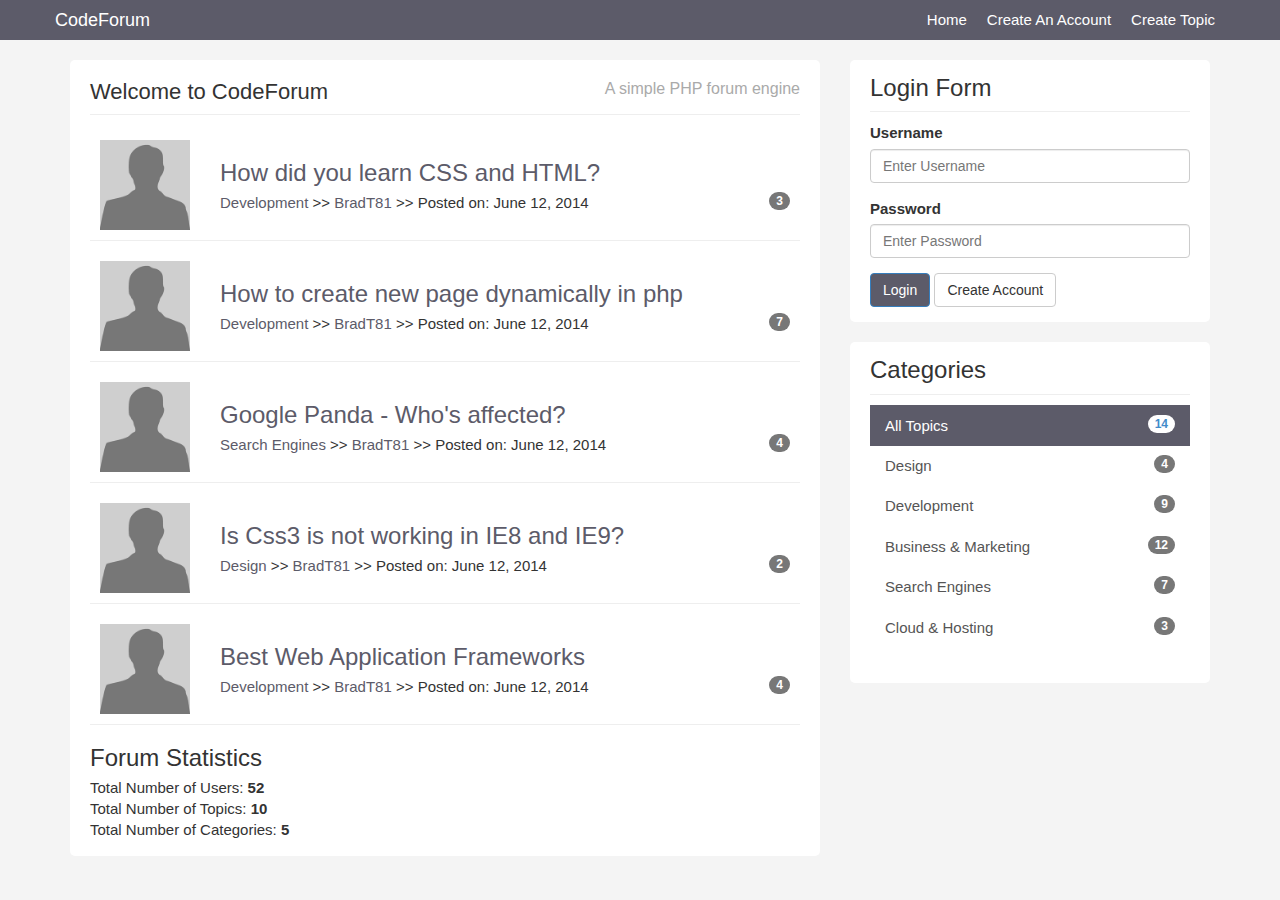
<file: Foro/ts_html/index.html>
<!DOCTYPE html>
<html lang="en">
  <head>
    <meta charset="utf-8">
    <meta http-equiv="X-UA-Compatible" content="IE=edge">
    <meta name="viewport" content="width=device-width, initial-scale=1">
    <title>CodeForum</title>

    <!-- Bootstrap core CSS -->
    <link href="css/bootstrap.css" rel="stylesheet">
    <!-- Custom styles for this template -->
    <link href="css/custom.css" rel="stylesheet">
  </head>

  <body>

    <div class="navbar navbar-inverse navbar-fixed-top" role="navigation">
      <div class="container">
        <div class="navbar-header">
          <button type="button" class="navbar-toggle" data-toggle="collapse" data-target=".navbar-collapse">
            <span class="sr-only">Toggle navigation</span>
            <span class="icon-bar"></span>
            <span class="icon-bar"></span>
            <span class="icon-bar"></span>
          </button>
          <a class="navbar-brand" href="index.html">CodeForum</a>
        </div>
        <div class="collapse navbar-collapse">
          <ul class="nav navbar-nav navbar-right">
            <li class="active"><a href="index.html">Home</a></li>
            <li><a href="register.html">Create An Account</a></li>
            <li><a href="create.html">Create Topic</a></li>
          </ul>
        </div><!--/.nav-collapse -->
      </div>
    </div>

    <div class="container">
		<div class="row">
			<div class="col-md-8">
				<div class="main-col">
					<div class="block">
						<h1 class="pull-left">Welcome to CodeForum</h1>
						<h4 class="pull-right">A simple PHP forum engine</h4>
						<div class="clearfix"></div>
						<hr>
						<ul id="topics">
							<li class="topic">
							<div class="row">
							<div class="col-md-2">
								<img class="avatar pull-left" src="img/gravatar.jpg" />
							</div>
							<div class="col-md-10">
								<div class="topic-content pull-right">
									<h3><a href="topic.html">How did you learn CSS and HTML?</a></h3>
									<div class="topic-info">
										<a href="category.html">Development</a> >> <a href="profile.html">BradT81</a> >> Posted on: June 12, 2014 
										<span class="badge pull-right">3</span>
									</div>
								</div>
							</div>
						</div>
					</li>
					<li class="topic">
						<div class="row">
							<div class="col-md-2">
								<img class="avatar pull-left" src="img/gravatar.jpg" />
							</div>
							<div class="col-md-10">
								<div class="topic-content pull-right">
									<h3><a href="topic.html">How to create new page dynamically in php</a> </h3>
									<div class="topic-info">
										<a href="category.html">Development</a> >> <a href="profile.html">BradT81</a> >> Posted on: June 12, 2014 
										<span class="badge pull-right">7</span>
									</div>
								</div>
							</div>
						</div>
					</li>
					<li class="topic">
						<div class="row">
							<div class="col-md-2">
								<img class="avatar pull-left" src="img/gravatar.jpg" />
							</div>
							<div class="col-md-10">
								<div class="topic-content pull-right">
									<h3><a href="topic.html">Google Panda - Who's affected?</a></h3>
									<div class="topic-info">
										<a href="category.html">Search Engines</a> >> <a href="profile.html">BradT81</a> >> Posted on: June 12, 2014 
										<span class="badge pull-right">4</span>
									</div>
								</div>
							</div>
						</div>
					</li>
					<li class="topic">
						<div class="row">
							<div class="col-md-2">
								<img class="avatar pull-left" src="img/gravatar.jpg" />
							</div>
							<div class="col-md-10">
								<div class="topic-content pull-right">
									<h3><a href="topic.html">Is Css3 is not working in IE8 and IE9?</a></h3>
									<div class="topic-info">
										<a href="category.html">Design</a> >> <a href="profile.html">BradT81</a> >> Posted on: June 12, 2014 
										<span class="badge pull-right">2</span>
									</div>
								</div>
							</div>
						</div>
					</li>
					<li class="topic">
						<div class="row">
							<div class="col-md-2">
								<img class="avatar pull-left" src="img/gravatar.jpg" />
							</div>
							<div class="col-md-10">
								<div class="topic-content pull-right">
									<h3><a href="topic.html">Best Web Application Frameworks</a></h3>
									<div class="topic-info">
										<a href="category.html">Development</a> >> <a href="profile.html">BradT81</a> >> Posted on: June 12, 2014 
										<span class="badge pull-right">4</span>
									</div>
								</div>
							</div>
						</div>
					</li>
						</ul>
						<h3>Forum Statistics</h3>
					<ul>
						<li>Total Number of Users: <strong>52</strong></li>
						<li>Total Number of Topics: <strong>10</strong></li>
						<li>Total Number of Categories: <strong>5</strong></li>
					</ul>
					</div>
				</div>
			</div>
			<div class="col-md-4">
				<div class="sidebar">
					<div class="block">
						<h3>Login Form</h3>
				        <form role="form">
						<div class="form-group">
							<label>Username</label>
							<input name="username" type="text" class="form-control" placeholder="Enter Username">
						</div>
						<div class="form-group">
							<label>Password</label>
							<input name="password" type="password" class="form-control" placeholder="Enter Password">
						</div>			
						<button name="do_login" type="submit" class="btn btn-primary">Login</button> <a  class="btn btn-default"                                                  href="register.html"> Create Account</a>
					   </form>
					</div>
					
					<div class="block">
					<h3>Categories</h3>
					<div class="list-group">
						<a href="#" class="list-group-item active">All Topics <span class="badge pull-right">14</span></a> 
						<a href="#" class="list-group-item">Design<span class="badge pull-right">4</span></a>
						<a href="#" class="list-group-item">Development<span class="badge pull-right">9</span></a>
						<a href="#" class="list-group-item">Business & Marketing <span class="badge pull-right">12</span></a>
						<a href="#" class="list-group-item">Search Engines<span class="badge pull-right">7</span></a>
						<a href="#" class="list-group-item">Cloud & Hosting <span class="badge pull-right">3</span></a>
					</div>
				</div>	
				</div>
			</div>
		</div>
    </div><!-- /.container -->


    <!-- Bootstrap core JavaScript
    ================================================== -->
    <!-- Placed at the end of the document so the pages load faster -->
    <script src="https://ajax.googleapis.com/ajax/libs/jquery/1.11.1/jquery.min.js"></script>
    <script src="js/bootstrap.js"></script>
  </body>
</html>
</file>
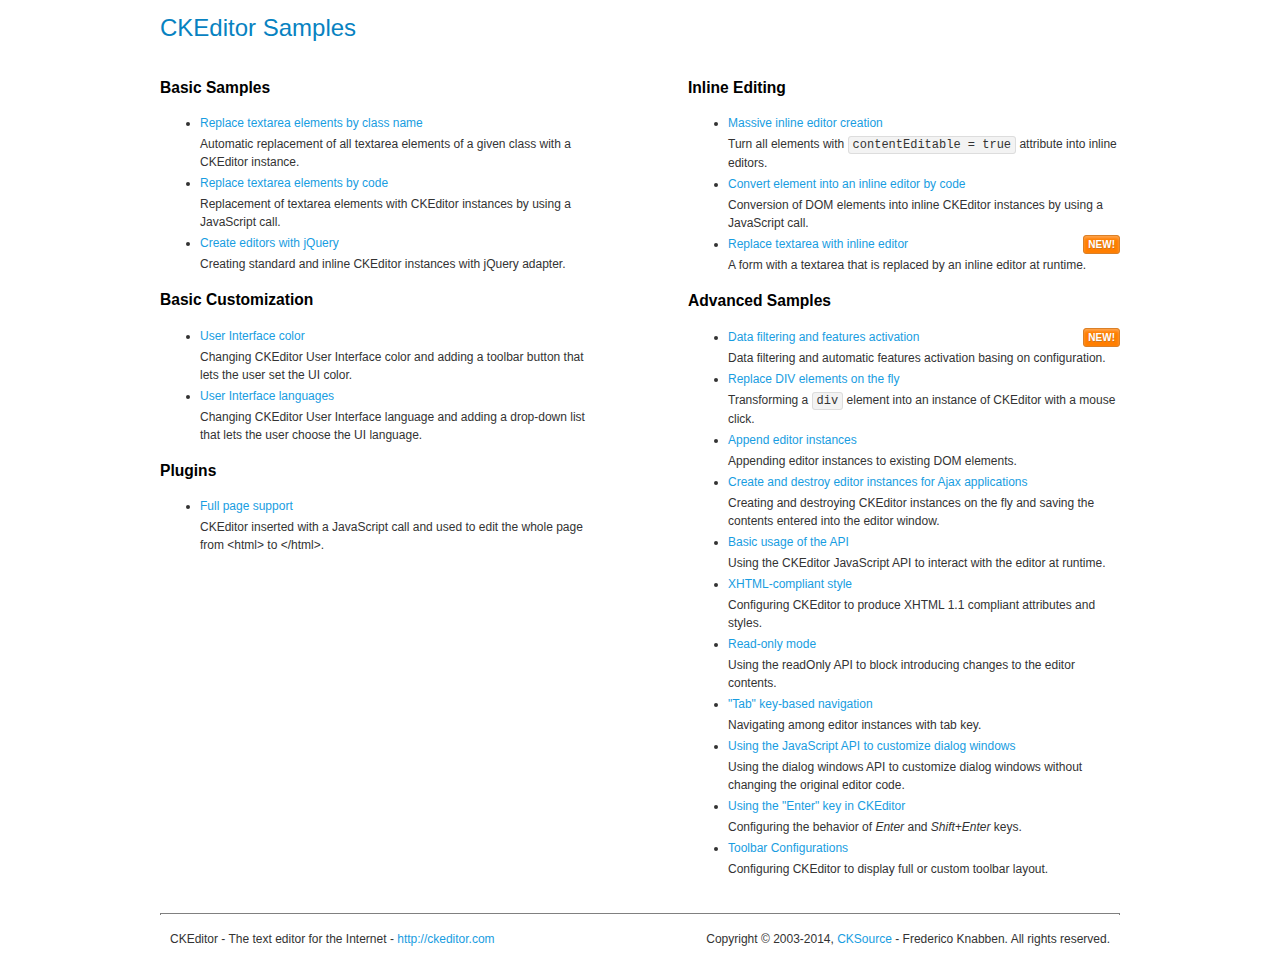
<file: Foro/templates/js/ckeditor/samples/index.html>
<!DOCTYPE html>
<!--
Copyright (c) 2003-2014, CKSource - Frederico Knabben. All rights reserved.
For licensing, see LICENSE.md or http://ckeditor.com/license
-->
<html>
<head>
	<meta charset="utf-8">
	<title>CKEditor Samples</title>
	<link rel="stylesheet" href="sample.css">
</head>
<body>
	<h1 class="samples">
		CKEditor Samples
	</h1>
	<div class="twoColumns">
		<div class="twoColumnsLeft">
			<h2 class="samples">
				Basic Samples
			</h2>
			<dl class="samples">
				<dt><a class="samples" href="replacebyclass.html">Replace textarea elements by class name</a></dt>
				<dd>Automatic replacement of all textarea elements of a given class with a CKEditor instance.</dd>

				<dt><a class="samples" href="replacebycode.html">Replace textarea elements by code</a></dt>
				<dd>Replacement of textarea elements with CKEditor instances by using a JavaScript call.</dd>

				<dt><a class="samples" href="jquery.html">Create editors with jQuery</a></dt>
				<dd>Creating standard and inline CKEditor instances with jQuery adapter.</dd>
			</dl>

			<h2 class="samples">
				Basic Customization
			</h2>
			<dl class="samples">
				<dt><a class="samples" href="uicolor.html">User Interface color</a></dt>
				<dd>Changing CKEditor User Interface color and adding a toolbar button that lets the user set the UI color.</dd>

				<dt><a class="samples" href="uilanguages.html">User Interface languages</a></dt>
				<dd>Changing CKEditor User Interface language and adding a drop-down list that lets the user choose the UI language.</dd>
			</dl>


			<h2 class="samples">Plugins</h2>
<dl class="samples">
<dt><a class="samples" href="plugins/wysiwygarea/fullpage.html">Full page support</a></dt>
<dd>CKEditor inserted with a JavaScript call and used to edit the whole page from &lt;html&gt; to &lt;/html&gt;.</dd>
</dl>
		</div>
		<div class="twoColumnsRight">
			<h2 class="samples">
				Inline Editing
			</h2>
			<dl class="samples">
				<dt><a class="samples" href="inlineall.html">Massive inline editor creation</a></dt>
				<dd>Turn all elements with <code>contentEditable = true</code> attribute into inline editors.</dd>

				<dt><a class="samples" href="inlinebycode.html">Convert element into an inline editor by code</a></dt>
				<dd>Conversion of DOM elements into inline CKEditor instances by using a JavaScript call.</dd>

				<dt><a class="samples" href="inlinetextarea.html">Replace textarea with inline editor</a> <span class="new">New!</span></dt>
				<dd>A form with a textarea that is replaced by an inline editor at runtime.</dd>

				
			</dl>

			<h2 class="samples">
				Advanced Samples
			</h2>
			<dl class="samples">
				<dt><a class="samples" href="datafiltering.html">Data filtering and features activation</a> <span class="new">New!</span></dt>
				<dd>Data filtering and automatic features activation basing on configuration.</dd>

				<dt><a class="samples" href="divreplace.html">Replace DIV elements on the fly</a></dt>
				<dd>Transforming a <code>div</code> element into an instance of CKEditor with a mouse click.</dd>

				<dt><a class="samples" href="appendto.html">Append editor instances</a></dt>
				<dd>Appending editor instances to existing DOM elements.</dd>

				<dt><a class="samples" href="ajax.html">Create and destroy editor instances for Ajax applications</a></dt>
				<dd>Creating and destroying CKEditor instances on the fly and saving the contents entered into the editor window.</dd>

				<dt><a class="samples" href="api.html">Basic usage of the API</a></dt>
				<dd>Using the CKEditor JavaScript API to interact with the editor at runtime.</dd>

				<dt><a class="samples" href="xhtmlstyle.html">XHTML-compliant style</a></dt>
				<dd>Configuring CKEditor to produce XHTML 1.1 compliant attributes and styles.</dd>

				<dt><a class="samples" href="readonly.html">Read-only mode</a></dt>
				<dd>Using the readOnly API to block introducing changes to the editor contents.</dd>

				<dt><a class="samples" href="tabindex.html">"Tab" key-based navigation</a></dt>
				<dd>Navigating among editor instances with tab key.</dd>


				
<dt><a class="samples" href="plugins/dialog/dialog.html">Using the JavaScript API to customize dialog windows</a></dt>
<dd>Using the dialog windows API to customize dialog windows without changing the original editor code.</dd>

<dt><a class="samples" href="plugins/enterkey/enterkey.html">Using the &quot;Enter&quot; key in CKEditor</a></dt>
<dd>Configuring the behavior of <em>Enter</em> and <em>Shift+Enter</em> keys.</dd>

<dt><a class="samples" href="plugins/toolbar/toolbar.html">Toolbar Configurations</a></dt>
<dd>Configuring CKEditor to display full or custom toolbar layout.</dd>

			</dl>
		</div>
	</div>
	<div id="footer">
		<hr>
		<p>
			CKEditor - The text editor for the Internet - <a class="samples" href="http://ckeditor.com/">http://ckeditor.com</a>
		</p>
		<p id="copy">
			Copyright &copy; 2003-2014, <a class="samples" href="http://cksource.com/">CKSource</a> - Frederico Knabben. All rights reserved.
		</p>
	</div>
</body>
</html>
</file>
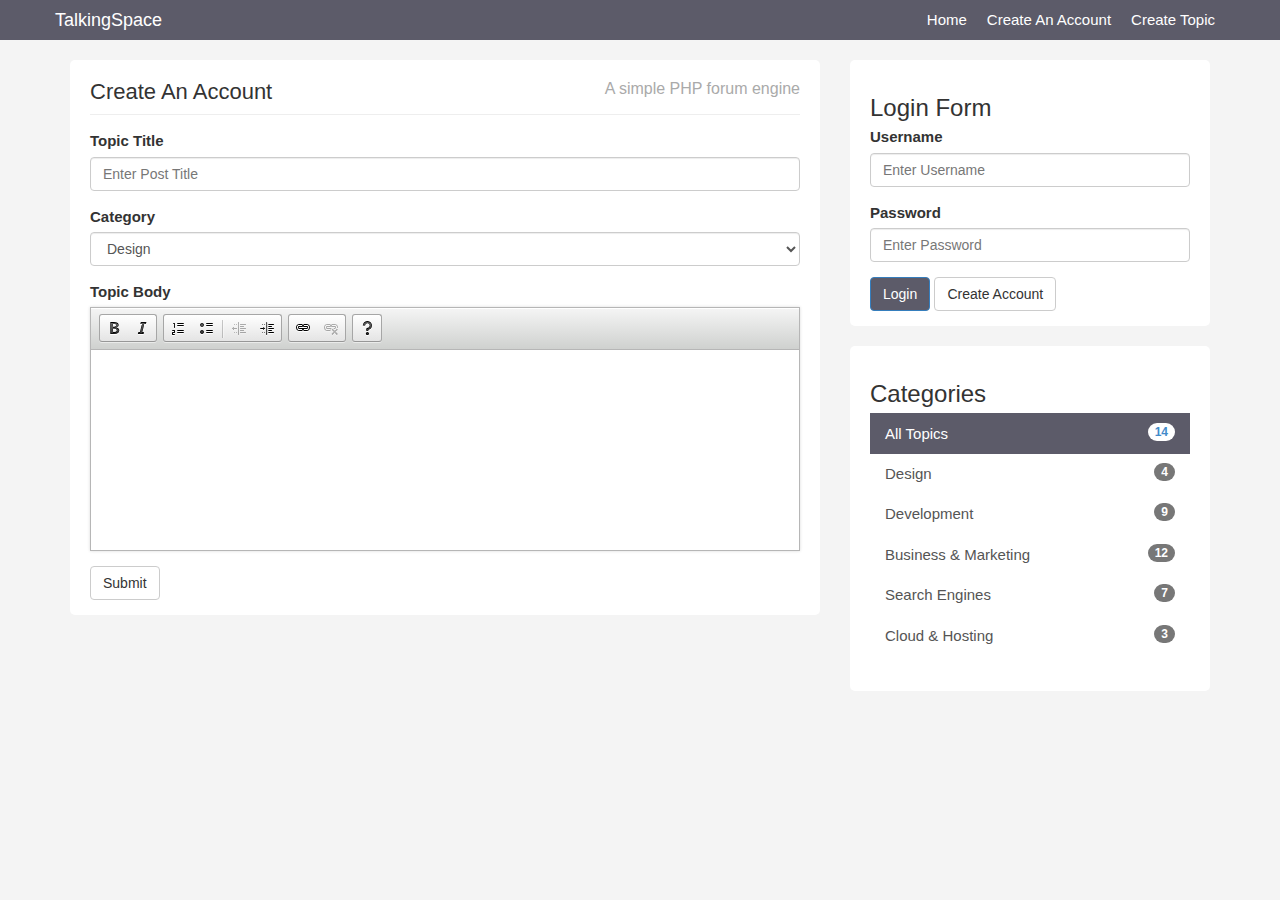
<file: Foro/ts_html/create.html>
<!DOCTYPE html>
<html lang="en">
  <head>
    <meta charset="utf-8">
    <meta http-equiv="X-UA-Compatible" content="IE=edge">
    <meta name="viewport" content="width=device-width, initial-scale=1">
    <title>Create A Topic</title>

    <!-- Bootstrap core CSS -->
    <link href="css/bootstrap.css" rel="stylesheet">
    <!-- Custom styles for this template -->
    <link href="css/custom.css" rel="stylesheet">
	<script src="https://ajax.googleapis.com/ajax/libs/jquery/1.11.1/jquery.min.js"></script>
    <script src="js/bootstrap.js"></script>
	<script src="js/ckeditor/ckeditor.js"></script>
  </head>

  <body>

    <div class="navbar navbar-inverse navbar-fixed-top" role="navigation">
      <div class="container">
        <div class="navbar-header">
          <button type="button" class="navbar-toggle" data-toggle="collapse" data-target=".navbar-collapse">
            <span class="sr-only">Toggle navigation</span>
            <span class="icon-bar"></span>
            <span class="icon-bar"></span>
            <span class="icon-bar"></span>
          </button>
          <a class="navbar-brand" href="index.html">TalkingSpace</a>
        </div>
        <div class="collapse navbar-collapse">
          <ul class="nav navbar-nav navbar-right">
            <li class="active"><a href="index.html">Home</a></li>
            <li><a href="register.html">Create An Account</a></li>
            <li><a href="create.html">Create Topic</a></li>
          </ul>
        </div><!--/.nav-collapse -->
      </div>
    </div>

    <div class="container">
		<div class="row">
			<div class="col-md-8">
				<div class="main-col">
					<div class="block">
						<h1 class="pull-left">Create An Account</h1>
						<h4 class="pull-right">A simple PHP forum engine</h4>
						<div class="clearfix"></div>
						<hr>
						<form role="form">
							<div class="form-group">
								<label>Topic Title</label>
								<input type="text" class="form-control" name="title" placeholder="Enter Post Title">
							</div>
							<div class="form-group">
								<label>Category</label>
								<select class="form-control">
									<option>Design</option>
									<option>Development</option>
									<option>Business & Marketing</option>
									<option>Search Engines</option>
									<option>Cloud & Hosting</option>
							</select>
							</div>
								<div class="form-group">
									<label>Topic Body</label>
									<textarea id="body" rows="10" cols="80" class="form-control" name="body"></textarea>
									<script>CKEDITOR.replace('body');</script>
								</div>
							<button type="submit" class="btn btn-default">Submit</button>
						</form>
					</div>
				</div>
			</div>
			<div class="col-md-4">
				<div id="sidebar">
					<div class="block">
						<h3>Login Form</h3>
						<form role="form">
						<div class="form-group">
							<label>Username</label>
							<input name="username" type="text" class="form-control" placeholder="Enter Username">
						</div>
						<div class="form-group">
							<label>Password</label>
							<input name="password" type="password" class="form-control" placeholder="Enter Password">
						</div>			
						<button name="do_login" type="submit" class="btn btn-primary">Login</button> <a  class="btn btn-default" href="register.html"> Create Account</a>
					</form>
					</div>
					
					<div class="block">
					<h3>Categories</h3>
					<div class="list-group">
						<a href="#" class="list-group-item active">All Topics <span class="badge pull-right">14</span></a> 
						<a href="#" class="list-group-item">Design<span class="badge pull-right">4</span></a>
						<a href="#" class="list-group-item">Development<span class="badge pull-right">9</span></a>
						<a href="#" class="list-group-item">Business & Marketing <span class="badge pull-right">12</span></a>
						<a href="#" class="list-group-item">Search Engines<span class="badge pull-right">7</span></a>
						<a href="#" class="list-group-item">Cloud & Hosting <span class="badge pull-right">3</span></a>
					</div>
				</div>	
				</div>
			</div>
		</div>
    </div><!-- /.container -->
    
  </body>
</html>
</file>
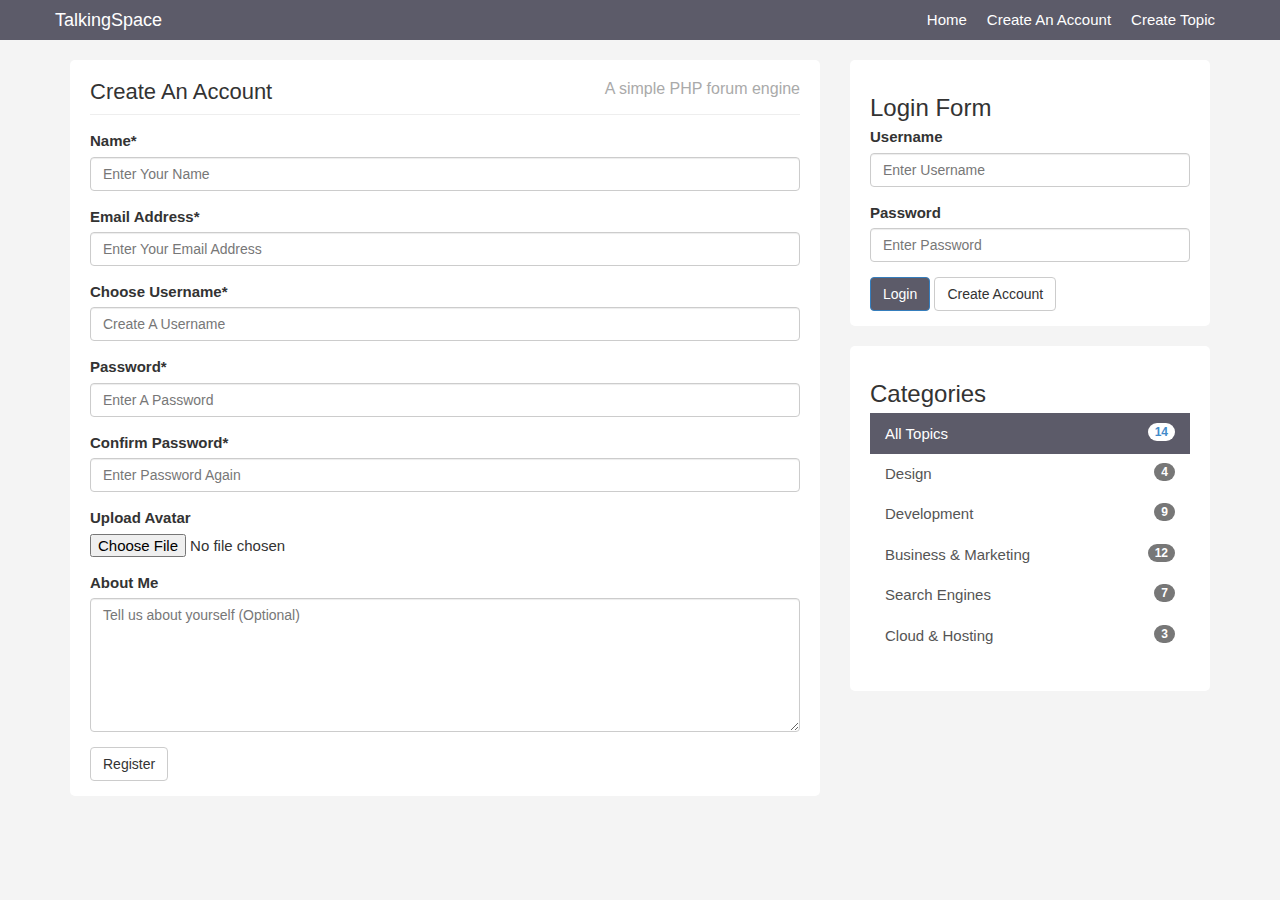
<file: Foro/ts_html/register.html>
<!DOCTYPE html>
<html lang="en">
  <head>
    <meta charset="utf-8">
    <meta http-equiv="X-UA-Compatible" content="IE=edge">
    <meta name="viewport" content="width=device-width, initial-scale=1">
    <title>Register With Us</title>

    <!-- Bootstrap core CSS -->
    <link href="css/bootstrap.css" rel="stylesheet">
    <!-- Custom styles for this template -->
    <link href="css/custom.css" rel="stylesheet">
  </head>

  <body>

    <div class="navbar navbar-inverse navbar-fixed-top" role="navigation">
      <div class="container">
        <div class="navbar-header">
          <button type="button" class="navbar-toggle" data-toggle="collapse" data-target=".navbar-collapse">
            <span class="sr-only">Toggle navigation</span>
            <span class="icon-bar"></span>
            <span class="icon-bar"></span>
            <span class="icon-bar"></span>
          </button>
          <a class="navbar-brand" href="index.html">TalkingSpace</a>
        </div>
        <div class="collapse navbar-collapse">
          <ul class="nav navbar-nav navbar-right">
            <li class="active"><a href="index.html">Home</a></li>
            <li><a href="register.html">Create An Account</a></li>
            <li><a href="create.html">Create Topic</a></li>
          </ul>
        </div><!--/.nav-collapse -->
      </div>
    </div>

    <div class="container">
		<div class="row">
			<div class="col-md-8">
				<div class="main-col">
					<div class="block">
						<h1 class="pull-left">Create An Account</h1>
						<h4 class="pull-right">A simple PHP forum engine</h4>
						<div class="clearfix"></div>
						<hr>
						<form role="form" enctype="multipart/form-data" method="post" action="register.php">
							<div class="form-group">
								<label>Name*</label> <input type="text" class="form-control"
							name="name" placeholder="Enter Your Name">
							</div>
							<div class="form-group">
							<label>Email Address*</label> <input type="email" class="form-control"
							name="email" placeholder="Enter Your Email Address">
							</div>
						<div class="form-group">
					<label>Choose Username*</label> <input type="text"
							class="form-control" name="username" placeholder="Create A Username">
						</div>
					<div class="form-group">
					<label>Password*</label> <input type="password" class="form-control"
				name="password" placeholder="Enter A Password">
				</div>
				<div class="form-group">
		<label>Confirm Password*</label> <input type="password"
			class="form-control" name="password2"
			placeholder="Enter Password Again">
			</div>
				<div class="form-group">
					<label>Upload Avatar</label>
				<input type="file" name="avatar">
				<p class="help-block"></p>
					</div>
					<div class="form-group">
					<label>About Me</label>
					<textarea id="about" rows="6" cols="80" class="form-control" name="about" placeholder="Tell us about yourself (Optional)"></textarea>
			</div>
			<input name="register" type="submit" class="btn btn-default" value="Register" />
</form>
					</div>
				</div>
			</div>
			<div class="col-md-4">
				<div id="sidebar">
					<div class="block">
						<h3>Login Form</h3>
					<form role="form">
						<div class="form-group">
							<label>Username</label>
							<input name="username" type="text" class="form-control" placeholder="Enter Username">
						</div>
						<div class="form-group">
							<label>Password</label>
							<input name="password" type="password" class="form-control" placeholder="Enter Password">
						</div>			
						<button name="do_login" type="submit" class="btn btn-primary">Login</button> <a  class="btn btn-default" href="register.html"> Create Account</a>
					</form>
					</div>
					
					<div class="block">
					<h3>Categories</h3>
					<div class="list-group">
						<a href="#" class="list-group-item active">All Topics <span class="badge pull-right">14</span></a> 
						<a href="#" class="list-group-item">Design<span class="badge pull-right">4</span></a>
						<a href="#" class="list-group-item">Development<span class="badge pull-right">9</span></a>
						<a href="#" class="list-group-item">Business & Marketing <span class="badge pull-right">12</span></a>
						<a href="#" class="list-group-item">Search Engines<span class="badge pull-right">7</span></a>
						<a href="#" class="list-group-item">Cloud & Hosting <span class="badge pull-right">3</span></a>
					</div>
				</div>	
				</div>
			</div>
		</div>
    </div><!-- /.container -->


    <!-- Bootstrap core JavaScript
    ================================================== -->
    <!-- Placed at the end of the document so the pages load faster -->
    <script src="https://ajax.googleapis.com/ajax/libs/jquery/1.11.1/jquery.min.js"></script>
    <script src="js/bootstrap.js"></script>
  </body>
</html>
</file>
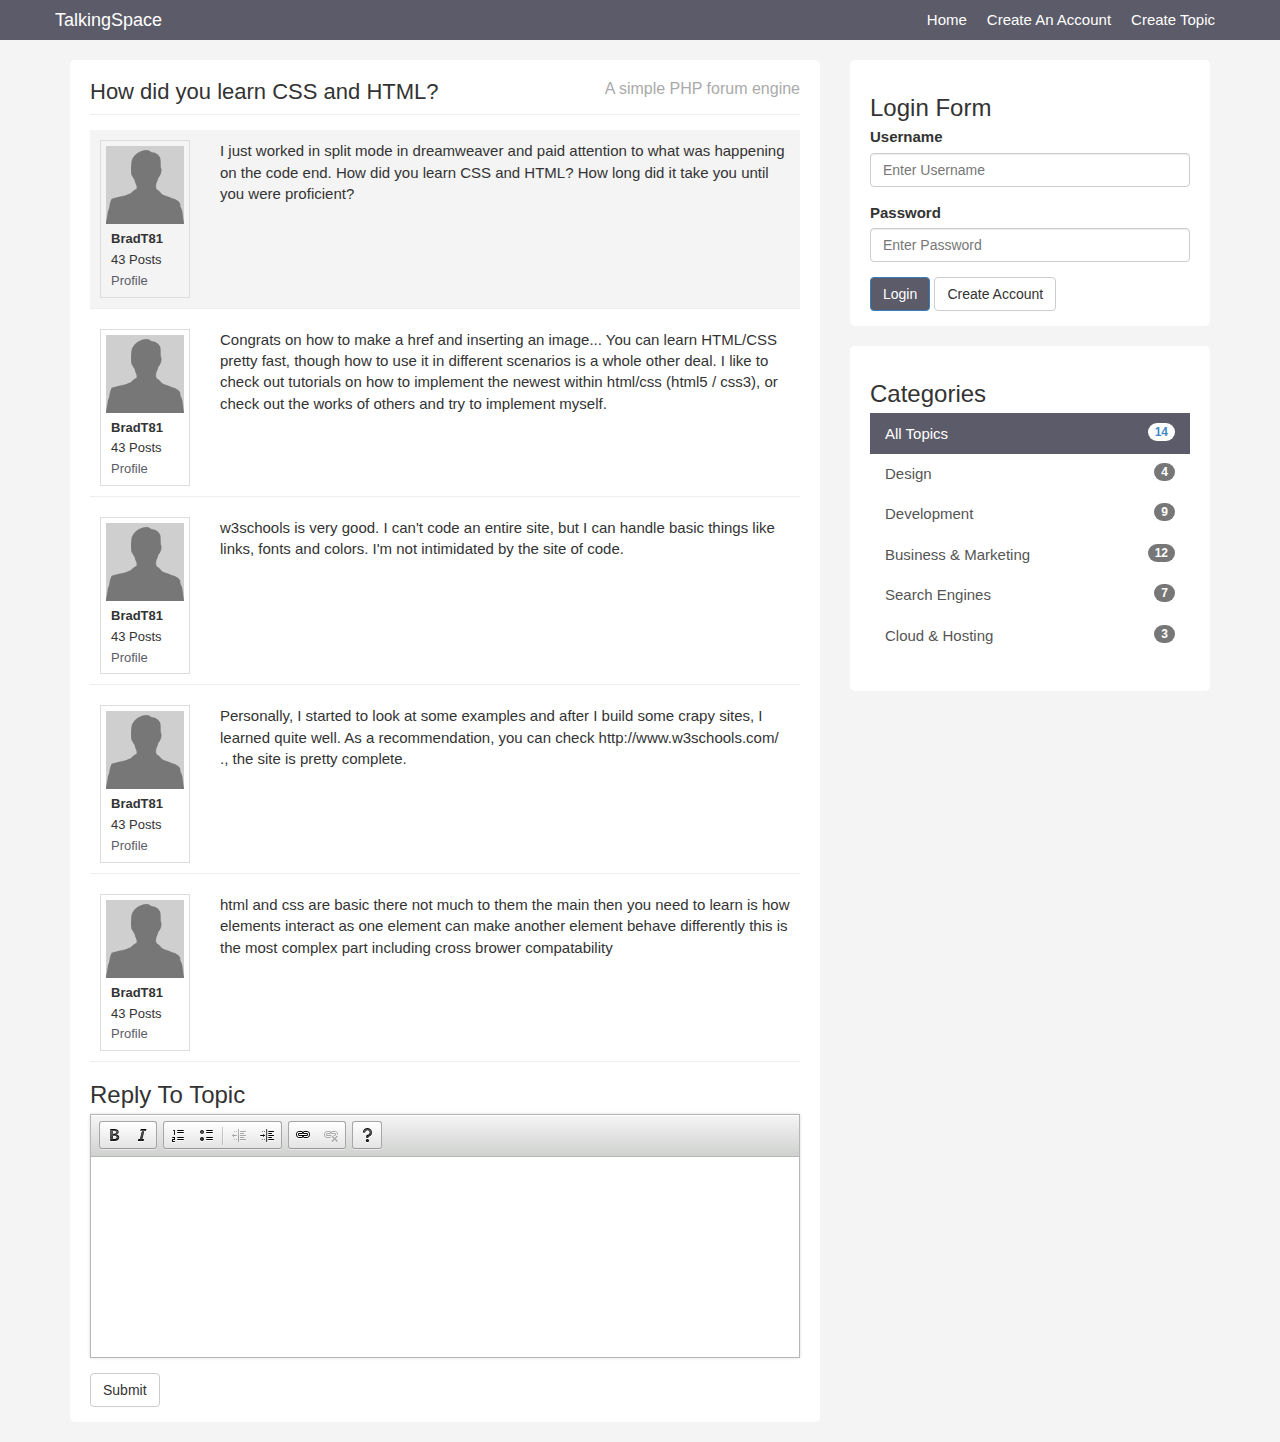
<file: Foro/ts_html/topic.html>
<!DOCTYPE html>
<html lang="en">
  <head>
    <meta charset="utf-8">
    <meta http-equiv="X-UA-Compatible" content="IE=edge">
    <meta name="viewport" content="width=device-width, initial-scale=1">
    <title>Create A Topic</title>

    <!-- Bootstrap core CSS -->
    <link href="css/bootstrap.css" rel="stylesheet">
    <!-- Custom styles for this template -->
    <link href="css/custom.css" rel="stylesheet">
	<script src="https://ajax.googleapis.com/ajax/libs/jquery/1.11.1/jquery.min.js"></script>
    <script src="js/bootstrap.js"></script>
	<script src="js/ckeditor/ckeditor.js"></script>
  </head>

  <body>

    <div class="navbar navbar-inverse navbar-fixed-top" role="navigation">
      <div class="container">
        <div class="navbar-header">
          <button type="button" class="navbar-toggle" data-toggle="collapse" data-target=".navbar-collapse">
            <span class="sr-only">Toggle navigation</span>
            <span class="icon-bar"></span>
            <span class="icon-bar"></span>
            <span class="icon-bar"></span>
          </button>
          <a class="navbar-brand" href="index.html">TalkingSpace</a>
        </div>
        <div class="collapse navbar-collapse">
          <ul class="nav navbar-nav navbar-right">
            <li class="active"><a href="index.html">Home</a></li>
            <li><a href="register.html">Create An Account</a></li>
            <li><a href="create.html">Create Topic</a></li>
          </ul>
        </div><!--/.nav-collapse -->
      </div>
    </div>

    <div class="container">
		<div class="row">
			<div class="col-md-8">
				<div class="main-col">
					<div class="block">
						<h1 class="pull-left">How did you learn CSS and HTML?</h1>
						<h4 class="pull-right">A simple PHP forum engine</h4>
						<div class="clearfix"></div>
						<hr>
						<ul id="topics">
					<li id="main-topic" class="topic topic">
						<div class="row">
							<div class="col-md-2">
								<div class="user-info">
									<img class="avatar pull-left" src="img/gravatar.jpg" />
									<ul>
										<li><strong>BradT81</strong></li>
										<li>43 Posts</li>
										<li><a href="profile.php">Profile</a>
									</ul>
								</div>
							</div>
							<div class="col-md-10">
								<div class="topic-content pull-right">
									<p>I just worked in split mode in dreamweaver and paid attention to what was happening on the code end. 
									How did you learn CSS and HTML? How long did it take you until you were proficient?</p>
								</div>
							</div>
						</div>
					</li>
					<li class="topic topic">
						<div class="row">
							<div class="col-md-2">
								<div class="user-info">
									<img class="avatar pull-left" src="img/gravatar.jpg" />
									<ul>
										<li><strong>BradT81</strong></li>
										<li>43 Posts</li>
										<li><a href="profile.php">Profile</a></li>
									</ul>
								</div>
							</div>
							<div class="col-md-10">
								<div class="topic-content pull-right">
									<p>Congrats on how to make a href and inserting an image...


You can learn HTML/CSS pretty fast, though how to use it in different scenarios is a whole other deal.

I like to check out tutorials on how to implement the newest within html/css (html5 / css3), or check out the works of others and try to implement myself.</p>
								</div>
							</div>
						</div>
					</li>
					<li class="topic topic">
						<div class="row">
							<div class="col-md-2">
								<div class="user-info">
									<img class="avatar pull-left" src="img/gravatar.jpg" />
									<ul>
										<li><strong>BradT81</strong></li>
										<li>43 Posts</li>
										<li><a href="profile.php">Profile</a>
									</ul>
								</div>
							</div>
							<div class="col-md-10">
								<div class="topic-content pull-right">
									<p>w3schools is very good. I can't code an entire site, but I can handle basic things like links, fonts and colors. I'm not intimidated by the site of code.</p>

								</div>
							</div>
						</div>
					</li>
					<li class="topic topic">
						<div class="row">
							<div class="col-md-2">
								<div class="user-info">
									<img class="avatar pull-left" src="img/gravatar.jpg" />
									<ul>
										<li><strong>BradT81</strong></li>
										<li>43 Posts</li>
										<li><a href="profile.php">Profile</a>
									</ul>
								</div>
							</div>
							<div class="col-md-10">
								<div class="topic-content pull-right">
									<p>Personally, I started to look at some examples and after I build some crapy sites, I learned quite well. As a recommendation, you can check http://www.w3schools.com/ ., the site is pretty complete.</p>
								</div>
							</div>
						</div>
					</li>
					<li class="topic topic">
						<div class="row">
							<div class="col-md-2">
								<div class="user-info">
									<img class="avatar pull-left" src="img/gravatar.jpg" />
									<ul>
										<li><strong>BradT81</strong></li>
										<li>43 Posts</li>
										<li><a href="profile.php">Profile</a>
									</ul>
								</div>
							</div>
							<div class="col-md-10">
								<div class="topic-content pull-right">
									<p>html and css are basic there not much to them the main then you need to learn is how elements interact as one element can make another element behave differently this is the most complex part including cross brower compatability</p>
								</div>
							</div>
						</div>
					</li>
				</ul>
				<h3>Reply To Topic</h3>
				<form role="form">				
  					<div class="form-group">
						<textarea id="reply" rows="10" cols="80" class="form-control" name="reply"></textarea>
						<script>
							CKEDITOR.replace( 'reply' );
            			</script>
  					</div>
 					 <button type="submit" class="btn btn-default">Submit</button>
				</form>
					</div>
				</div>
			</div>
			<div class="col-md-4">
				<div id="sidebar">
					<div class="block">
						<h3>Login Form</h3>
						<form role="form">
						<div class="form-group">
							<label>Username</label>
							<input name="username" type="text" class="form-control" placeholder="Enter Username">
						</div>
						<div class="form-group">
							<label>Password</label>
							<input name="password" type="password" class="form-control" placeholder="Enter Password">
						</div>			
						<button name="do_login" type="submit" class="btn btn-primary">Login</button> <a  class="btn btn-default" href="register.html"> Create Account</a>
					</form>
					</div>
					
					<div class="block">
					<h3>Categories</h3>
					<div class="list-group">
						<a href="#" class="list-group-item active">All Topics <span class="badge pull-right">14</span></a> 
						<a href="#" class="list-group-item">Design<span class="badge pull-right">4</span></a>
						<a href="#" class="list-group-item">Development<span class="badge pull-right">9</span></a>
						<a href="#" class="list-group-item">Business & Marketing <span class="badge pull-right">12</span></a>
						<a href="#" class="list-group-item">Search Engines<span class="badge pull-right">7</span></a>
						<a href="#" class="list-group-item">Cloud & Hosting <span class="badge pull-right">3</span></a>
					</div>
				</div>	
				</div>
			</div>
		</div>
    </div><!-- /.container -->
    
  </body>
</html>
</file>
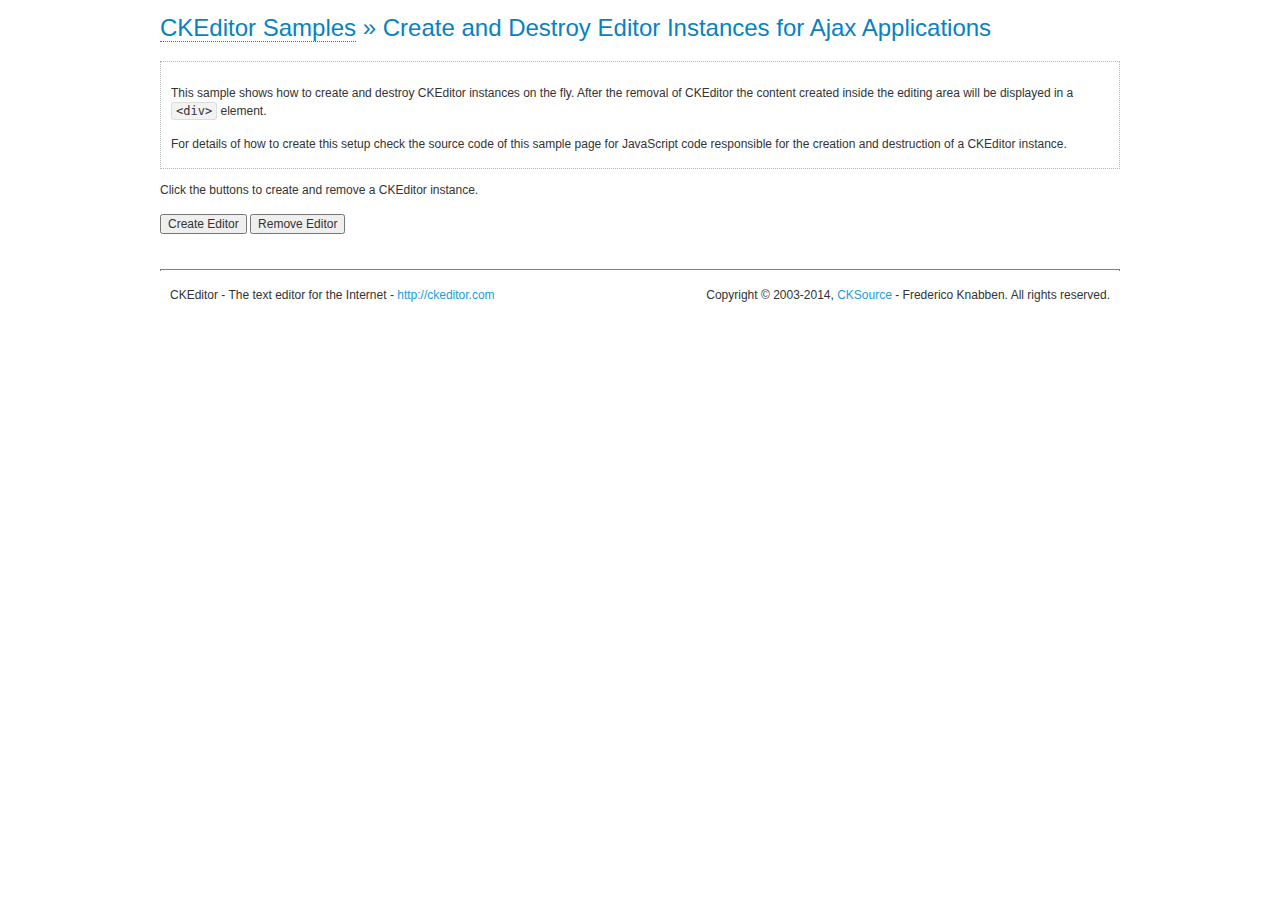
<file: Foro/templates/js/ckeditor/samples/ajax.html>
<!DOCTYPE html>
<!--
Copyright (c) 2003-2014, CKSource - Frederico Knabben. All rights reserved.
For licensing, see LICENSE.md or http://ckeditor.com/license
-->
<html>
<head>
	<meta charset="utf-8">
	<title>Ajax &mdash; CKEditor Sample</title>
	<script src="../ckeditor.js"></script>
	<link rel="stylesheet" href="sample.css">
	<script>

		var editor, html = '';

		function createEditor() {
			if ( editor )
				return;

			// Create a new editor inside the <div id="editor">, setting its value to html
			var config = {};
			editor = CKEDITOR.appendTo( 'editor', config, html );
		}

		function removeEditor() {
			if ( !editor )
				return;

			// Retrieve the editor contents. In an Ajax application, this data would be
			// sent to the server or used in any other way.
			document.getElementById( 'editorcontents' ).innerHTML = html = editor.getData();
			document.getElementById( 'contents' ).style.display = '';

			// Destroy the editor.
			editor.destroy();
			editor = null;
		}

	</script>
</head>
<body>
	<h1 class="samples">
		<a href="index.html">CKEditor Samples</a> &raquo; Create and Destroy Editor Instances for Ajax Applications
	</h1>
	<div class="description">
		<p>
			This sample shows how to create and destroy CKEditor instances on the fly. After the removal of CKEditor the content created inside the editing
			area will be displayed in a <code>&lt;div&gt;</code> element.
		</p>
		<p>
			For details of how to create this setup check the source code of this sample page
			for JavaScript code responsible for the creation and destruction of a CKEditor instance.
		</p>
	</div>
	<p>Click the buttons to create and remove a CKEditor instance.</p>
	<p>
		<input onclick="createEditor();" type="button" value="Create Editor">
		<input onclick="removeEditor();" type="button" value="Remove Editor">
	</p>
	<!-- This div will hold the editor. -->
	<div id="editor">
	</div>
	<div id="contents" style="display: none">
		<p>
			Edited Contents:
		</p>
		<!-- This div will be used to display the editor contents. -->
		<div id="editorcontents">
		</div>
	</div>
	<div id="footer">
		<hr>
		<p>
			CKEditor - The text editor for the Internet - <a class="samples" href="http://ckeditor.com/">http://ckeditor.com</a>
		</p>
		<p id="copy">
			Copyright &copy; 2003-2014, <a class="samples" href="http://cksource.com/">CKSource</a> - Frederico
			Knabben. All rights reserved.
		</p>
	</div>
</body>
</html>
</file>
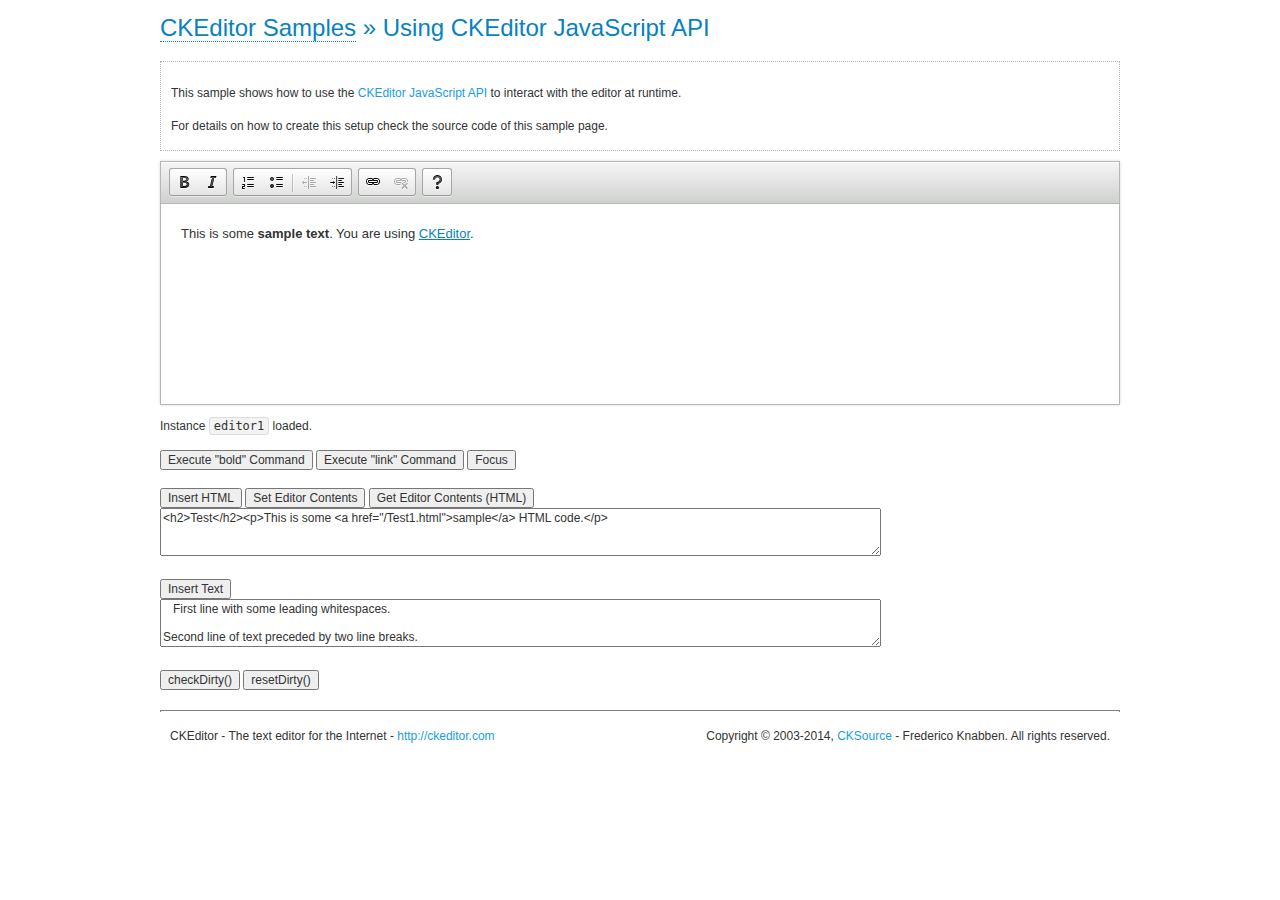
<file: Foro/templates/js/ckeditor/samples/api.html>
<!DOCTYPE html>
<!--
Copyright (c) 2003-2014, CKSource - Frederico Knabben. All rights reserved.
For licensing, see LICENSE.md or http://ckeditor.com/license
-->
<html>
<head>
	<meta charset="utf-8">
	<title>API Usage &mdash; CKEditor Sample</title>
	<script src="../ckeditor.js"></script>
	<link href="sample.css" rel="stylesheet">
	<script>

// The instanceReady event is fired, when an instance of CKEditor has finished
// its initialization.
CKEDITOR.on( 'instanceReady', function( ev ) {
	// Show the editor name and description in the browser status bar.
	document.getElementById( 'eMessage' ).innerHTML = 'Instance <code>' + ev.editor.name + '<\/code> loaded.';

	// Show this sample buttons.
	document.getElementById( 'eButtons' ).style.display = 'block';
});

function InsertHTML() {
	// Get the editor instance that we want to interact with.
	var editor = CKEDITOR.instances.editor1;
	var value = document.getElementById( 'htmlArea' ).value;

	// Check the active editing mode.
	if ( editor.mode == 'wysiwyg' )
	{
		// Insert HTML code.
		// http://docs.ckeditor.com/#!/api/CKEDITOR.editor-method-insertHtml
		editor.insertHtml( value );
	}
	else
		alert( 'You must be in WYSIWYG mode!' );
}

function InsertText() {
	// Get the editor instance that we want to interact with.
	var editor = CKEDITOR.instances.editor1;
	var value = document.getElementById( 'txtArea' ).value;

	// Check the active editing mode.
	if ( editor.mode == 'wysiwyg' )
	{
		// Insert as plain text.
		// http://docs.ckeditor.com/#!/api/CKEDITOR.editor-method-insertText
		editor.insertText( value );
	}
	else
		alert( 'You must be in WYSIWYG mode!' );
}

function SetContents() {
	// Get the editor instance that we want to interact with.
	var editor = CKEDITOR.instances.editor1;
	var value = document.getElementById( 'htmlArea' ).value;

	// Set editor contents (replace current contents).
	// http://docs.ckeditor.com/#!/api/CKEDITOR.editor-method-setData
	editor.setData( value );
}

function GetContents() {
	// Get the editor instance that you want to interact with.
	var editor = CKEDITOR.instances.editor1;

	// Get editor contents
	// http://docs.ckeditor.com/#!/api/CKEDITOR.editor-method-getData
	alert( editor.getData() );
}

function ExecuteCommand( commandName ) {
	// Get the editor instance that we want to interact with.
	var editor = CKEDITOR.instances.editor1;

	// Check the active editing mode.
	if ( editor.mode == 'wysiwyg' )
	{
		// Execute the command.
		// http://docs.ckeditor.com/#!/api/CKEDITOR.editor-method-execCommand
		editor.execCommand( commandName );
	}
	else
		alert( 'You must be in WYSIWYG mode!' );
}

function CheckDirty() {
	// Get the editor instance that we want to interact with.
	var editor = CKEDITOR.instances.editor1;
	// Checks whether the current editor contents present changes when compared
	// to the contents loaded into the editor at startup
	// http://docs.ckeditor.com/#!/api/CKEDITOR.editor-method-checkDirty
	alert( editor.checkDirty() );
}

function ResetDirty() {
	// Get the editor instance that we want to interact with.
	var editor = CKEDITOR.instances.editor1;
	// Resets the "dirty state" of the editor (see CheckDirty())
	// http://docs.ckeditor.com/#!/api/CKEDITOR.editor-method-resetDirty
	editor.resetDirty();
	alert( 'The "IsDirty" status has been reset' );
}

function Focus() {
	CKEDITOR.instances.editor1.focus();
}

function onFocus() {
	document.getElementById( 'eMessage' ).innerHTML = '<b>' + this.name + ' is focused </b>';
}

function onBlur() {
	document.getElementById( 'eMessage' ).innerHTML = this.name + ' lost focus';
}

	</script>

</head>
<body>
	<h1 class="samples">
		<a href="index.html">CKEditor Samples</a> &raquo; Using CKEditor JavaScript API
	</h1>
	<div class="description">
	<p>
		This sample shows how to use the
		<a class="samples" href="http://docs.ckeditor.com/#!/api/CKEDITOR.editor">CKEditor JavaScript API</a>
		to interact with the editor at runtime.
	</p>
	<p>
		For details on how to create this setup check the source code of this sample page.
	</p>
	</div>

	<!-- This <div> holds alert messages to be display in the sample page. -->
	<div id="alerts">
		<noscript>
			<p>
				<strong>CKEditor requires JavaScript to run</strong>. In a browser with no JavaScript
				support, like yours, you should still see the contents (HTML data) and you should
				be able to edit it normally, without a rich editor interface.
			</p>
		</noscript>
	</div>
	<form action="../../../samples/sample_posteddata.php" method="post">
		<textarea cols="100" id="editor1" name="editor1" rows="10">&lt;p&gt;This is some &lt;strong&gt;sample text&lt;/strong&gt;. You are using &lt;a href="http://ckeditor.com/"&gt;CKEditor&lt;/a&gt;.&lt;/p&gt;</textarea>

		<script>
			// Replace the <textarea id="editor1"> with an CKEditor instance.
			CKEDITOR.replace( 'editor1', {
				on: {
					focus: onFocus,
					blur: onBlur,

					// Check for availability of corresponding plugins.
					pluginsLoaded: function( evt ) {
						var doc = CKEDITOR.document, ed = evt.editor;
						if ( !ed.getCommand( 'bold' ) )
							doc.getById( 'exec-bold' ).hide();
						if ( !ed.getCommand( 'link' ) )
							doc.getById( 'exec-link' ).hide();
					}
				}
			});
		</script>

		<p id="eMessage">
		</p>

		<div id="eButtons" style="display: none">
			<input id="exec-bold" onclick="ExecuteCommand('bold');" type="button" value="Execute &quot;bold&quot; Command">
			<input id="exec-link" onclick="ExecuteCommand('link');" type="button" value="Execute &quot;link&quot; Command">
			<input onclick="Focus();" type="button" value="Focus">
			<br><br>
			<input onclick="InsertHTML();" type="button" value="Insert HTML">
			<input onclick="SetContents();" type="button" value="Set Editor Contents">
			<input onclick="GetContents();" type="button" value="Get Editor Contents (HTML)">
			<br>
			<textarea cols="100" id="htmlArea" rows="3">&lt;h2&gt;Test&lt;/h2&gt;&lt;p&gt;This is some &lt;a href="/Test1.html"&gt;sample&lt;/a&gt; HTML code.&lt;/p&gt;</textarea>
			<br>
			<br>
			<input onclick="InsertText();" type="button" value="Insert Text">
			<br>
			<textarea cols="100" id="txtArea" rows="3">   First line with some leading whitespaces.

Second line of text preceded by two line breaks.</textarea>
			<br>
			<br>
			<input onclick="CheckDirty();" type="button" value="checkDirty()">
			<input onclick="ResetDirty();" type="button" value="resetDirty()">
		</div>
	</form>
	<div id="footer">
		<hr>
		<p>
			CKEditor - The text editor for the Internet - <a class="samples" href="http://ckeditor.com/">http://ckeditor.com</a>
		</p>
		<p id="copy">
			Copyright &copy; 2003-2014, <a class="samples" href="http://cksource.com/">CKSource</a> - Frederico
			Knabben. All rights reserved.
		</p>
	</div>
</body>
</html>
</file>
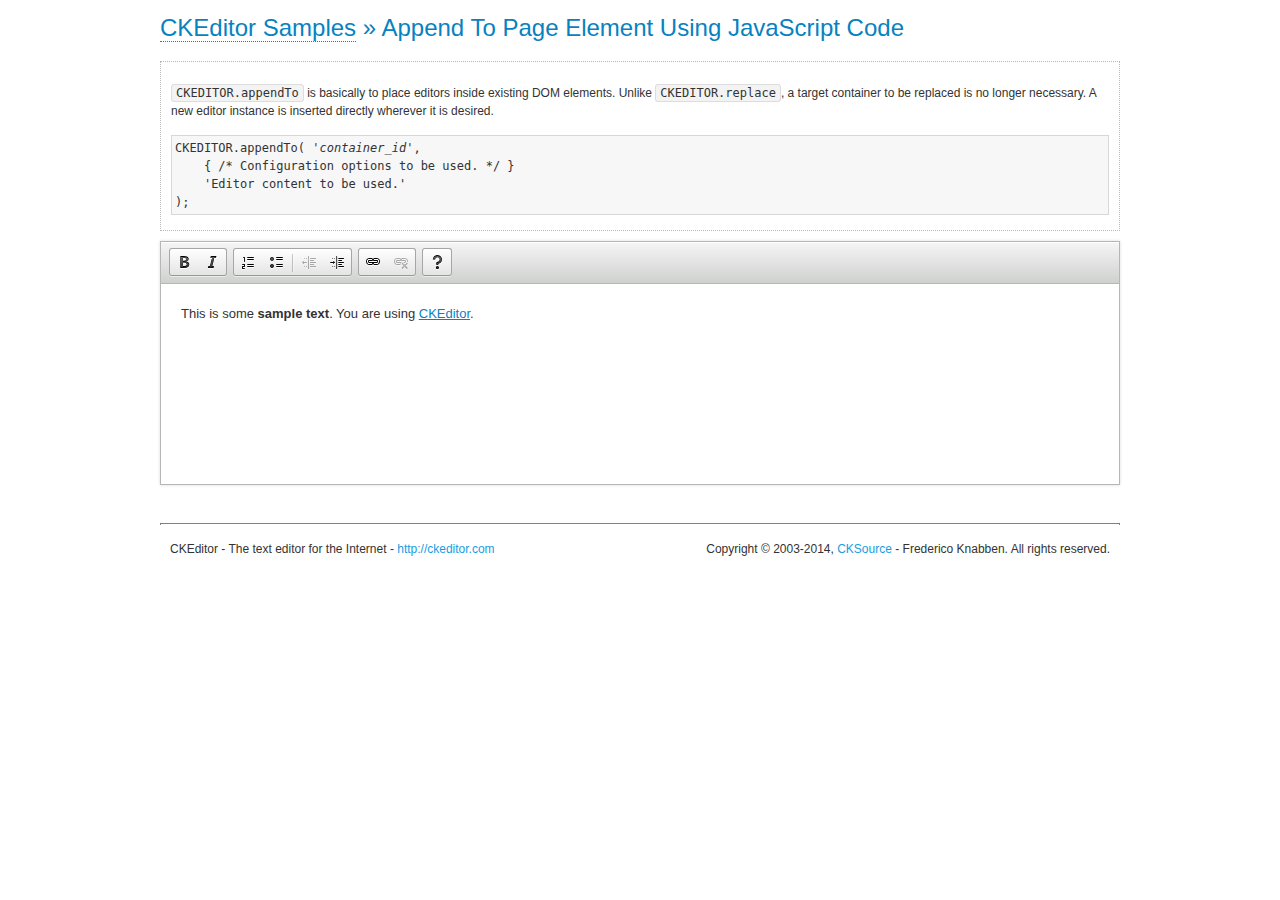
<file: Foro/templates/js/ckeditor/samples/appendto.html>
<!DOCTYPE html>
<!--
Copyright (c) 2003-2014, CKSource - Frederico Knabben. All rights reserved.
For licensing, see LICENSE.md or http://ckeditor.com/license
-->
<html>
<head>
	<meta charset="utf-8">
	<title>CKEDITOR.appendTo &mdash; CKEditor Sample</title>
	<script src="../ckeditor.js"></script>
	<link rel="stylesheet" href="sample.css">
</head>
<body>
	<h1 class="samples">
		<a href="index.html">CKEditor Samples</a> &raquo; Append To Page Element Using JavaScript Code
	</h1>
	<div id="section1">
		<div class="description">
			<p>
				<code>CKEDITOR.appendTo</code> is basically to place editors
				inside existing DOM elements. Unlike <code>CKEDITOR.replace</code>,
				a target container to be replaced is no longer necessary. A new editor
				instance is inserted directly wherever it is desired.
			</p>
<pre class="samples">CKEDITOR.appendTo( '<em>container_id</em>',
	{ /* Configuration options to be used. */ }
	'Editor content to be used.'
);</pre>
		</div>
		<script>

			// This call can be placed at any point after the
			// <textarea>, or inside a <head><script> in a
			// window.onload event handler.

			// Replace the <textarea id="editor"> with an CKEditor
			// instance, using default configurations.
			CKEDITOR.appendTo( 'section1',
				null,
				'<p>This is some <strong>sample text</strong>. You are using <a href="http://ckeditor.com/">CKEditor</a>.</p>'
			);

		</script>
	</div>
	<br>
	<div id="footer">
		<hr>
		<p>
			CKEditor - The text editor for the Internet - <a class="samples" href="http://ckeditor.com/">http://ckeditor.com</a>
		</p>
		<p id="copy">
			Copyright &copy; 2003-2014, <a class="samples" href="http://cksource.com/">CKSource</a> - Frederico
			Knabben. All rights reserved.
		</p>
	</div>
</body>
</html>
</file>
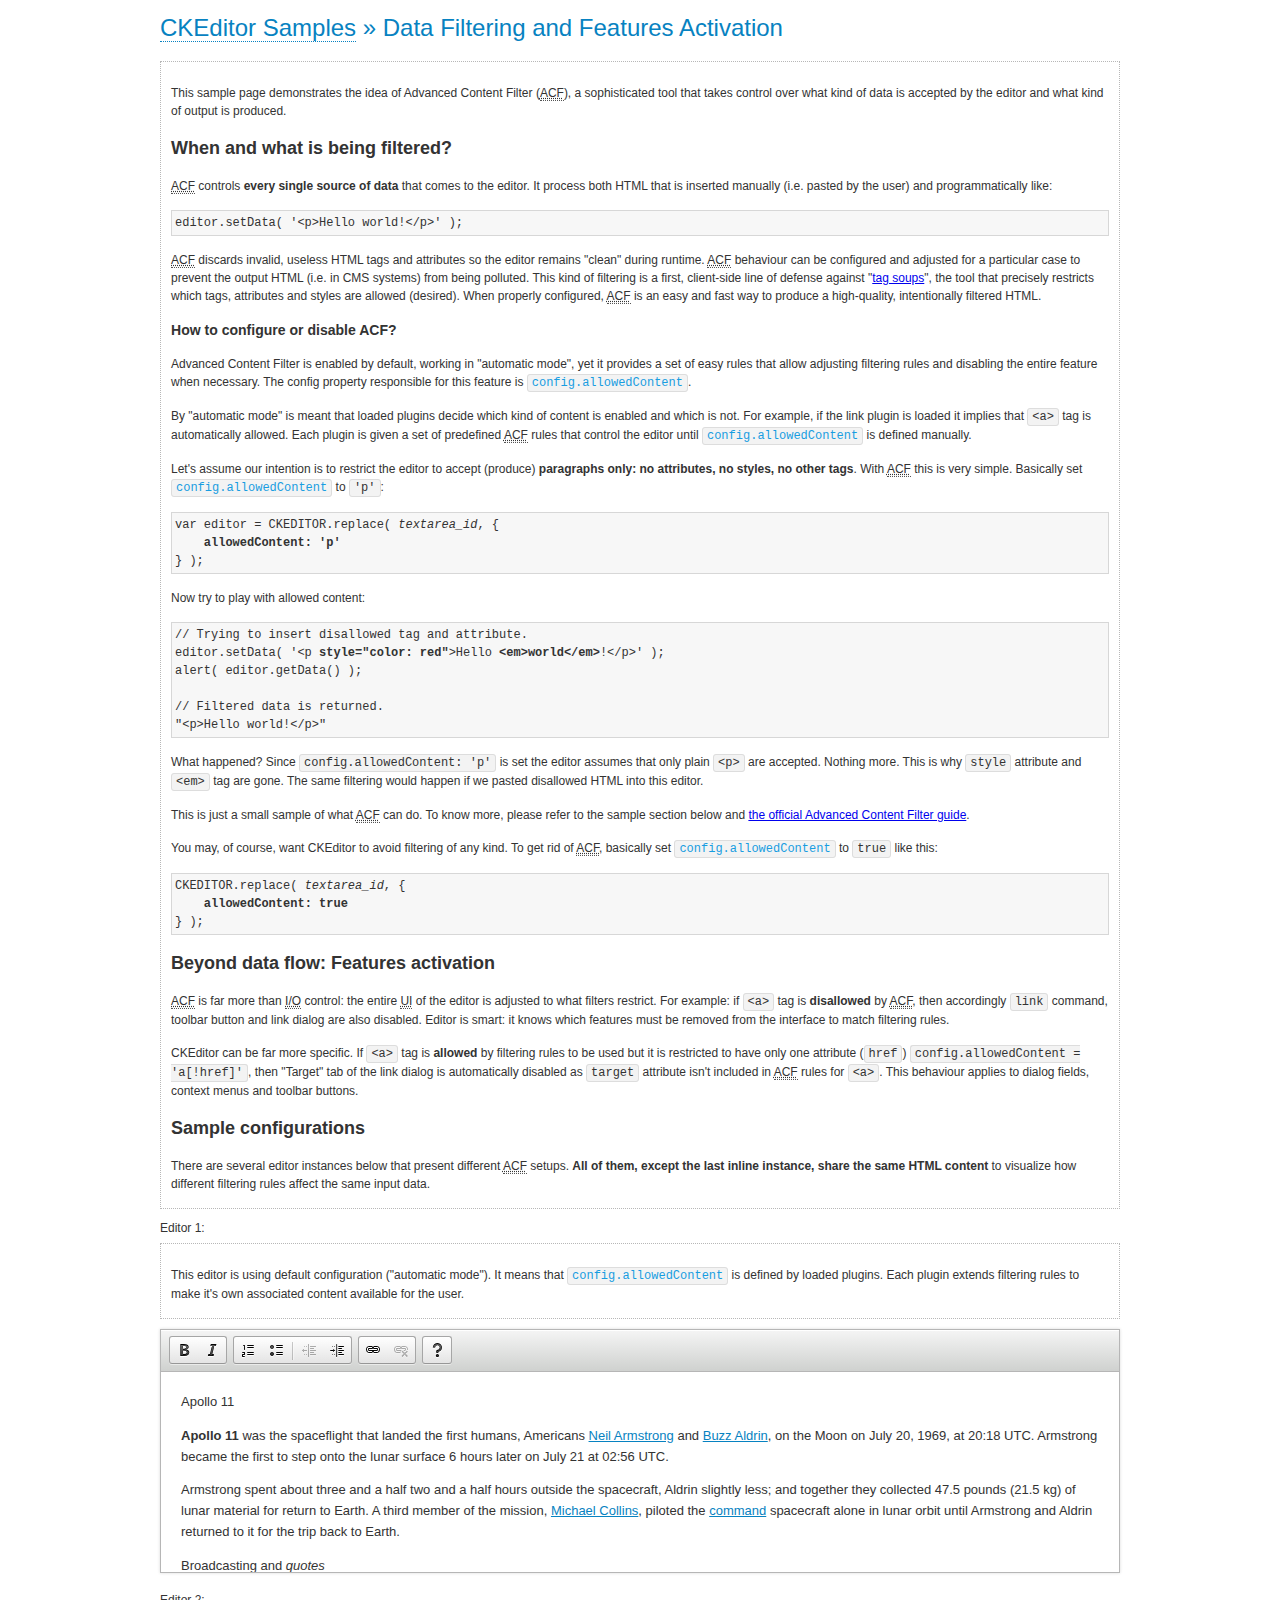
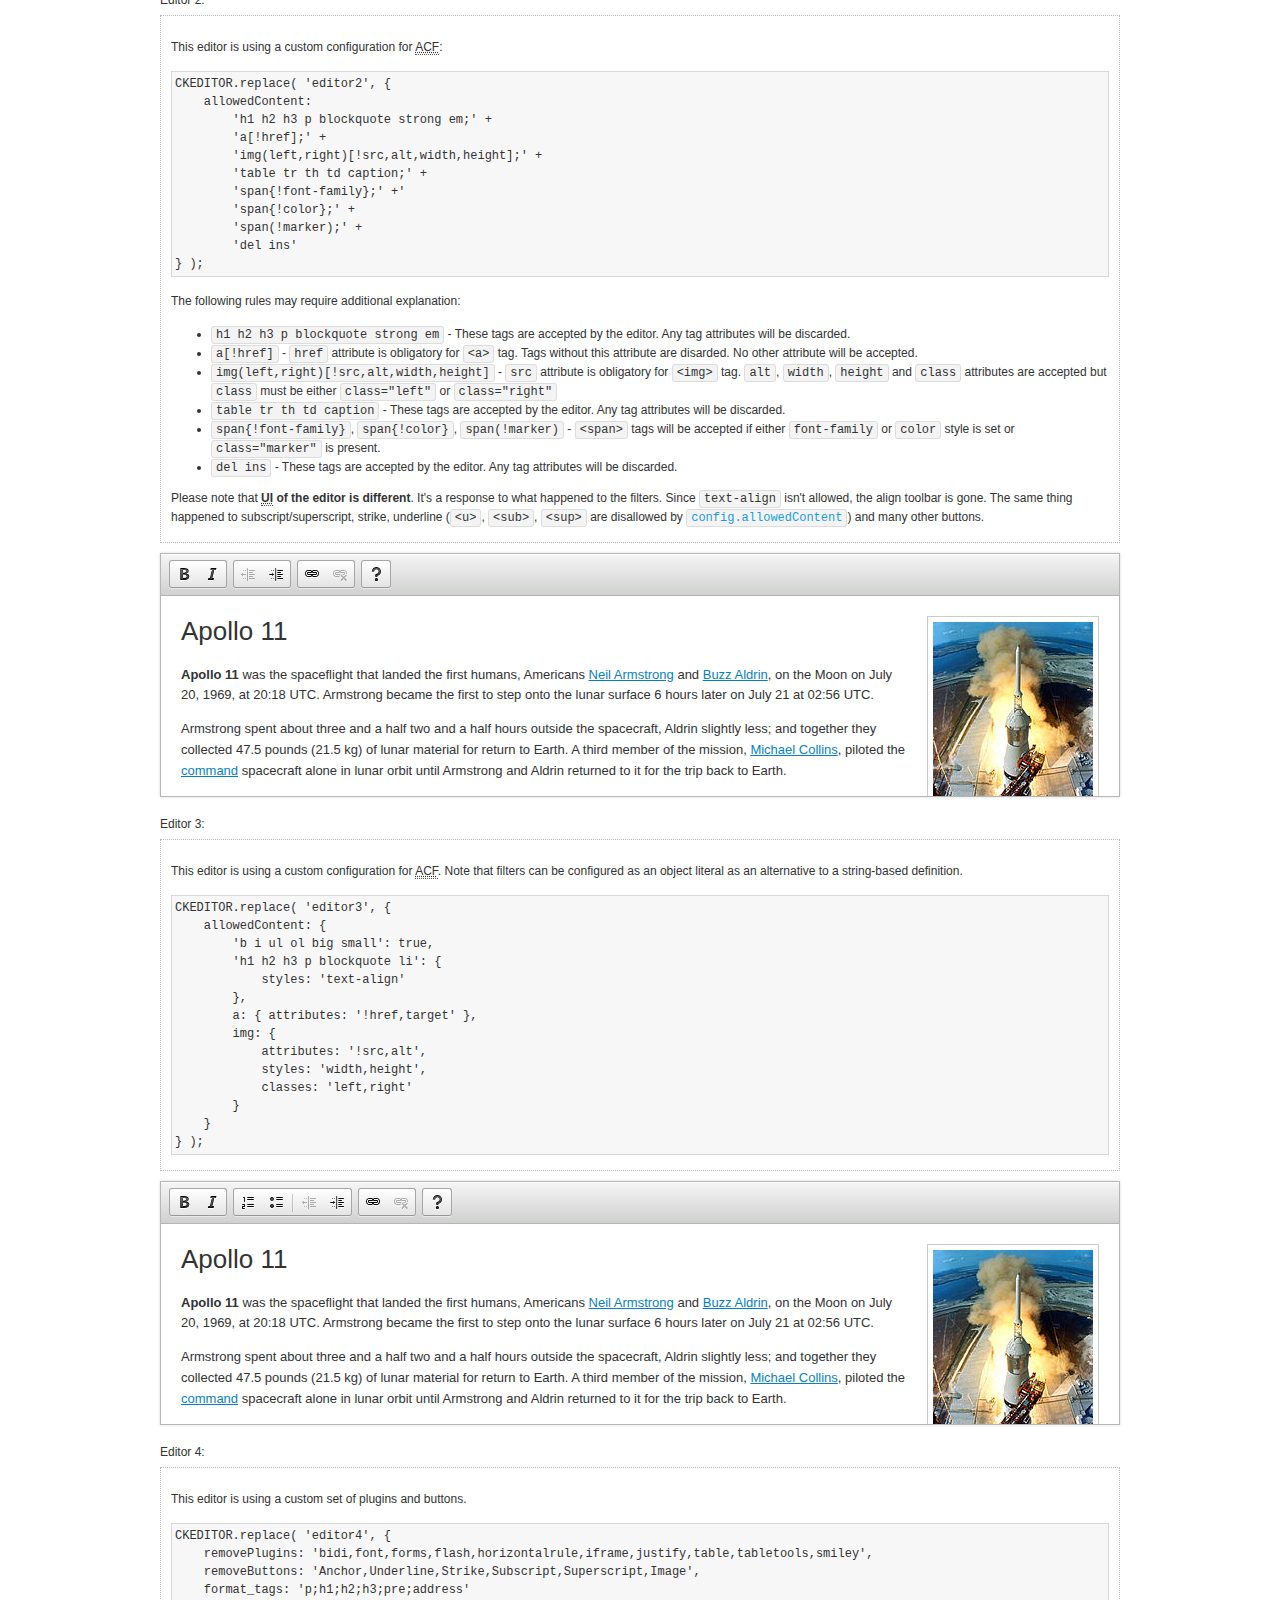
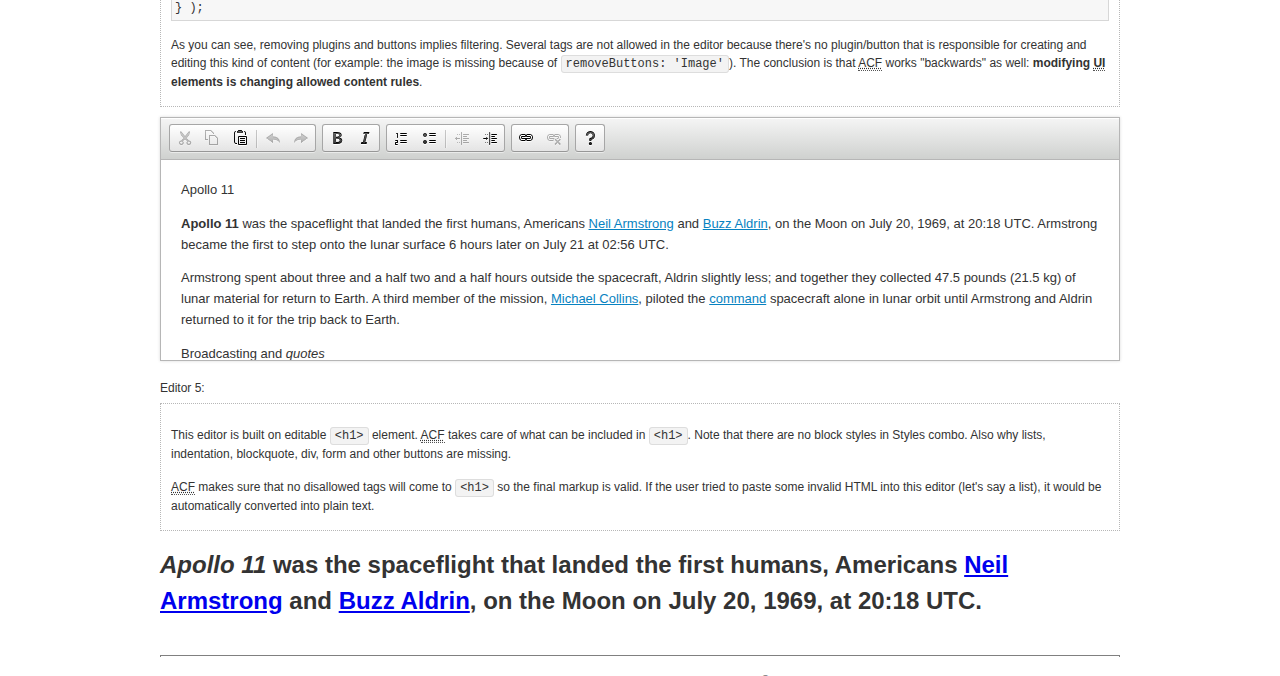
<file: Foro/templates/js/ckeditor/samples/datafiltering.html>
<!DOCTYPE html>
<!--
Copyright (c) 2003-2014, CKSource - Frederico Knabben. All rights reserved.
For licensing, see LICENSE.md or http://ckeditor.com/license
-->
<html>
<head>
	<meta charset="utf-8">
	<title>Data Filtering &mdash; CKEditor Sample</title>
	<script src="../ckeditor.js"></script>
	<link rel="stylesheet" href="sample.css">
	<script>
		// Remove advanced tabs for all editors.
		CKEDITOR.config.removeDialogTabs = 'image:advanced;link:advanced;flash:advanced;creatediv:advanced;editdiv:advanced';
	</script>
</head>
<body>
	<h1 class="samples">
		<a href="index.html">CKEditor Samples</a> &raquo; Data Filtering and Features Activation
	</h1>
	<div class="description">
		<p>
			This sample page demonstrates the idea of Advanced Content Filter
			(<abbr title="Advanced Content Filter">ACF</abbr>), a sophisticated
			tool that takes control over what kind of data is accepted by the editor and what
			kind of output is produced.
		</p>
		<h2>When and what is being filtered?</h2>
		<p>
			<abbr title="Advanced Content Filter">ACF</abbr> controls
			<strong>every single source of data</strong> that comes to the editor.
			It process both HTML that is inserted manually (i.e. pasted by the user)
			and programmatically like:
		</p>
<pre class="samples">
editor.setData( '&lt;p&gt;Hello world!&lt;/p&gt;' );
</pre>
		<p>
			<abbr title="Advanced Content Filter">ACF</abbr> discards invalid,
			useless HTML tags and attributes so the editor remains "clean" during
			runtime. <abbr title="Advanced Content Filter">ACF</abbr> behaviour
			can be configured and adjusted for a particular case to prevent the
			output HTML (i.e. in CMS systems) from being polluted.

			This kind of filtering is a first, client-side line of defense
			against "<a href="http://en.wikipedia.org/wiki/Tag_soup">tag soups</a>",
			the tool that precisely restricts which tags, attributes and styles
			are allowed (desired). When properly configured, <abbr title="Advanced Content Filter">ACF</abbr>
			is an easy and fast way to produce a high-quality, intentionally filtered HTML.
		</p>

		<h3>How to configure or disable ACF?</h3>
		<p>
			Advanced Content Filter is enabled by default, working in "automatic mode", yet
			it provides a set of easy rules that allow adjusting filtering rules
			and disabling the entire feature when necessary. The config property
			responsible for this feature is <code><a class="samples"
			href="http://docs.ckeditor.com/#!/api/CKEDITOR.config-cfg-allowedContent">config.allowedContent</a></code>.
		</p>
		<p>
			By "automatic mode" is meant that loaded plugins decide which kind
			of content is enabled and which is not. For example, if the link
			plugin is loaded it implies that <code>&lt;a&gt;</code> tag is
			automatically allowed. Each plugin is given a set
			of predefined <abbr title="Advanced Content Filter">ACF</abbr> rules
			that control the editor until <code><a class="samples"
			href="http://docs.ckeditor.com/#!/api/CKEDITOR.config-cfg-allowedContent">
			config.allowedContent</a></code>
			is defined manually.
		</p>
		<p>
			Let's assume our intention is to restrict the editor to accept (produce) <strong>paragraphs
			only: no attributes, no styles, no other tags</strong>.
			With <abbr title="Advanced Content Filter">ACF</abbr>
			this is very simple. Basically set <code><a class="samples"
			href="http://docs.ckeditor.com/#!/api/CKEDITOR.config-cfg-allowedContent">
			config.allowedContent</a></code> to <code>'p'</code>:
		</p>
<pre class="samples">
var editor = CKEDITOR.replace( <em>textarea_id</em>, {
	<strong>allowedContent: 'p'</strong>
} );
</pre>
		<p>
			Now try to play with allowed content:
		</p>
<pre class="samples">
// Trying to insert disallowed tag and attribute.
editor.setData( '&lt;p <strong>style="color: red"</strong>&gt;Hello <strong>&lt;em&gt;world&lt;/em&gt;</strong>!&lt;/p&gt;' );
alert( editor.getData() );

// Filtered data is returned.
"&lt;p&gt;Hello world!&lt;/p&gt;"
</pre>
		<p>
			What happened? Since <code>config.allowedContent: 'p'</code> is set the editor assumes
			that only plain <code>&lt;p&gt;</code> are accepted. Nothing more. This is why
			<code>style</code> attribute and <code>&lt;em&gt;</code> tag are gone. The same
			filtering would happen if we pasted disallowed HTML into this editor.
		</p>
		<p>
			This is just a small sample of what <abbr title="Advanced Content Filter">ACF</abbr>
			can do. To know more, please refer to the sample section below and
			<a href="http://docs.ckeditor.com/#!/guide/dev_advanced_content_filter">the official Advanced Content Filter guide</a>.
		</p>
		<p>
			You may, of course, want CKEditor to avoid filtering of any kind.
			To get rid of <abbr title="Advanced Content Filter">ACF</abbr>,
			basically set <code><a class="samples"
			href="http://docs.ckeditor.com/#!/api/CKEDITOR.config-cfg-allowedContent">
			config.allowedContent</a></code> to <code>true</code> like this:
		</p>
<pre class="samples">
CKEDITOR.replace( <em>textarea_id</em>, {
	<strong>allowedContent: true</strong>
} );
</pre>

		<h2>Beyond data flow: Features activation</h2>
		<p>
			<abbr title="Advanced Content Filter">ACF</abbr> is far more than
			<abbr title="Input/Output">I/O</abbr> control: the entire
			<abbr title="User Interface">UI</abbr> of the editor is adjusted to what
			filters restrict. For example: if <code>&lt;a&gt;</code> tag is
			<strong>disallowed</strong>
			by <abbr title="Advanced Content Filter">ACF</abbr>,
			then accordingly <code>link</code> command, toolbar button and link dialog
			are also disabled. Editor is smart: it knows which features must be
			removed from the interface to match filtering rules.
		</p>
		<p>
			CKEditor can be far more specific. If <code>&lt;a&gt;</code> tag is
			<strong>allowed</strong> by filtering rules to be used but it is restricted
			to have only one attribute (<code>href</code>)
			<code>config.allowedContent = 'a[!href]'</code>, then
			"Target" tab of the link dialog is automatically disabled as <code>target</code>
			attribute isn't included in <abbr title="Advanced Content Filter">ACF</abbr> rules
			for <code>&lt;a&gt;</code>. This behaviour applies to dialog fields, context
			menus and toolbar buttons.
		</p>

		<h2>Sample configurations</h2>
		<p>
			There are several editor instances below that present different
			<abbr title="Advanced Content Filter">ACF</abbr> setups. <strong>All of them,
			except the last inline instance, share the same HTML content</strong> to visualize
			how different filtering rules affect the same input data.
		</p>
	</div>

	<div>
		<label for="editor1">
			Editor 1:
		</label>
		<div class="description">
			<p>
				This editor is using default configuration ("automatic mode"). It means that
				<code><a class="samples"
				href="http://docs.ckeditor.com/#!/api/CKEDITOR.config-cfg-allowedContent">
				config.allowedContent</a></code> is defined by loaded plugins.
				Each plugin extends filtering rules to make it's own associated content
				available for the user.
			</p>
		</div>
		<textarea cols="80" id="editor1" name="editor1" rows="10">
			&lt;h1&gt;&lt;img alt=&quot;Saturn V carrying Apollo 11&quot; class=&quot;right&quot; src=&quot;assets/sample.jpg&quot;/&gt; Apollo 11&lt;/h1&gt; &lt;p&gt;&lt;b&gt;Apollo 11&lt;/b&gt; was the spaceflight that landed the first humans, Americans &lt;a href=&quot;http://en.wikipedia.org/wiki/Neil_Armstrong&quot; title=&quot;Neil Armstrong&quot;&gt;Neil Armstrong&lt;/a&gt; and &lt;a href=&quot;http://en.wikipedia.org/wiki/Buzz_Aldrin&quot; title=&quot;Buzz Aldrin&quot;&gt;Buzz Aldrin&lt;/a&gt;, on the Moon on July 20, 1969, at 20:18 UTC. Armstrong became the first to step onto the lunar surface 6 hours later on July 21 at 02:56 UTC.&lt;/p&gt; &lt;p&gt;Armstrong spent about &lt;s&gt;three and a half&lt;/s&gt; two and a half hours outside the spacecraft, Aldrin slightly less; and together they collected 47.5 pounds (21.5&amp;nbsp;kg) of lunar material for return to Earth. A third member of the mission, &lt;a href=&quot;http://en.wikipedia.org/wiki/Michael_Collins_(astronaut)&quot; title=&quot;Michael Collins (astronaut)&quot;&gt;Michael Collins&lt;/a&gt;, piloted the &lt;a href=&quot;http://en.wikipedia.org/wiki/Apollo_Command/Service_Module&quot; title=&quot;Apollo Command/Service Module&quot;&gt;command&lt;/a&gt; spacecraft alone in lunar orbit until Armstrong and Aldrin returned to it for the trip back to Earth.&lt;/p&gt; &lt;h2&gt;Broadcasting and &lt;em&gt;quotes&lt;/em&gt; &lt;a id=&quot;quotes&quot; name=&quot;quotes&quot;&gt;&lt;/a&gt;&lt;/h2&gt; &lt;p&gt;Broadcast on live TV to a world-wide audience, Armstrong stepped onto the lunar surface and described the event as:&lt;/p&gt; &lt;blockquote&gt;&lt;p&gt;One small step for [a] man, one giant leap for mankind.&lt;/p&gt;&lt;/blockquote&gt; &lt;p&gt;Apollo 11 effectively ended the &lt;a href=&quot;http://en.wikipedia.org/wiki/Space_Race&quot; title=&quot;Space Race&quot;&gt;Space Race&lt;/a&gt; and fulfilled a national goal proposed in 1961 by the late U.S. President &lt;a href=&quot;http://en.wikipedia.org/wiki/John_F._Kennedy&quot; title=&quot;John F. Kennedy&quot;&gt;John F. Kennedy&lt;/a&gt; in a speech before the United States Congress:&lt;/p&gt; &lt;blockquote&gt;&lt;p&gt;[...] before this decade is out, of landing a man on the Moon and returning him safely to the Earth.&lt;/p&gt;&lt;/blockquote&gt; &lt;h2&gt;Technical details &lt;a id=&quot;tech-details&quot; name=&quot;tech-details&quot;&gt;&lt;/a&gt;&lt;/h2&gt; &lt;table align=&quot;right&quot; border=&quot;1&quot; bordercolor=&quot;#ccc&quot; cellpadding=&quot;5&quot; cellspacing=&quot;0&quot; style=&quot;border-collapse:collapse;margin:10px 0 10px 15px;&quot;&gt; &lt;caption&gt;&lt;strong&gt;Mission crew&lt;/strong&gt;&lt;/caption&gt; &lt;thead&gt; &lt;tr&gt; &lt;th scope=&quot;col&quot;&gt;Position&lt;/th&gt; &lt;th scope=&quot;col&quot;&gt;Astronaut&lt;/th&gt; &lt;/tr&gt; &lt;/thead&gt; &lt;tbody&gt; &lt;tr&gt; &lt;td&gt;Commander&lt;/td&gt; &lt;td&gt;Neil A. Armstrong&lt;/td&gt; &lt;/tr&gt; &lt;tr&gt; &lt;td&gt;Command Module Pilot&lt;/td&gt; &lt;td&gt;Michael Collins&lt;/td&gt; &lt;/tr&gt; &lt;tr&gt; &lt;td&gt;Lunar Module Pilot&lt;/td&gt; &lt;td&gt;Edwin &amp;quot;Buzz&amp;quot; E. Aldrin, Jr.&lt;/td&gt; &lt;/tr&gt; &lt;/tbody&gt; &lt;/table&gt; &lt;p&gt;Launched by a &lt;strong&gt;Saturn V&lt;/strong&gt; rocket from &lt;a href=&quot;http://en.wikipedia.org/wiki/Kennedy_Space_Center&quot; title=&quot;Kennedy Space Center&quot;&gt;Kennedy Space Center&lt;/a&gt; in Merritt Island, Florida on July 16, Apollo 11 was the fifth manned mission of &lt;a href=&quot;http://en.wikipedia.org/wiki/NASA&quot; title=&quot;NASA&quot;&gt;NASA&lt;/a&gt;&amp;#39;s Apollo program. The Apollo spacecraft had three parts:&lt;/p&gt; &lt;ol&gt; &lt;li&gt;&lt;strong&gt;Command Module&lt;/strong&gt; with a cabin for the three astronauts which was the only part which landed back on Earth&lt;/li&gt; &lt;li&gt;&lt;strong&gt;Service Module&lt;/strong&gt; which supported the Command Module with propulsion, electrical power, oxygen and water&lt;/li&gt; &lt;li&gt;&lt;strong&gt;Lunar Module&lt;/strong&gt; for landing on the Moon.&lt;/li&gt; &lt;/ol&gt; &lt;p&gt;After being sent to the Moon by the Saturn V&amp;#39;s upper stage, the astronauts separated the spacecraft from it and travelled for three days until they entered into lunar orbit. Armstrong and Aldrin then moved into the Lunar Module and landed in the &lt;a href=&quot;http://en.wikipedia.org/wiki/Mare_Tranquillitatis&quot; title=&quot;Mare Tranquillitatis&quot;&gt;Sea of Tranquility&lt;/a&gt;. They stayed a total of about 21 and a half hours on the lunar surface. After lifting off in the upper part of the Lunar Module and rejoining Collins in the Command Module, they returned to Earth and landed in the &lt;a href=&quot;http://en.wikipedia.org/wiki/Pacific_Ocean&quot; title=&quot;Pacific Ocean&quot;&gt;Pacific Ocean&lt;/a&gt; on July 24.&lt;/p&gt; &lt;hr/&gt; &lt;p style=&quot;text-align: right;&quot;&gt;&lt;small&gt;Source: &lt;a href=&quot;http://en.wikipedia.org/wiki/Apollo_11&quot;&gt;Wikipedia.org&lt;/a&gt;&lt;/small&gt;&lt;/p&gt;
		</textarea>

		<script>

			CKEDITOR.replace( 'editor1' );

		</script>
	</div>

	<br>

	<div>
		<label for="editor2">
			Editor 2:
		</label>
		<div class="description">
			<p>
				This editor is using a custom configuration for
				<abbr title="Advanced Content Filter">ACF</abbr>:
			</p>
<pre class="samples">
CKEDITOR.replace( 'editor2', {
	allowedContent:
		'h1 h2 h3 p blockquote strong em;' +
		'a[!href];' +
		'img(left,right)[!src,alt,width,height];' +
		'table tr th td caption;' +
		'span{!font-family};' +'
		'span{!color};' +
		'span(!marker);' +
		'del ins'
} );
</pre>
			<p>
				The following rules may require additional explanation:
			</p>
			<ul>
				<li>
					<code>h1 h2 h3 p blockquote strong em</code> - These tags
					are accepted by the editor. Any tag attributes will be discarded.
				</li>
				<li>
					<code>a[!href]</code> - <code>href</code> attribute is obligatory
					for <code>&lt;a&gt;</code> tag. Tags without this attribute
					are disarded. No other attribute will be accepted.
				</li>
				<li>
					<code>img(left,right)[!src,alt,width,height]</code> - <code>src</code>
					attribute is obligatory for <code>&lt;img&gt;</code> tag.
					<code>alt</code>, <code>width</code>, <code>height</code>
					and <code>class</code> attributes are accepted but
					<code>class</code> must be either <code>class="left"</code>
					or <code>class="right"</code>
				</li>
				<li>
					<code>table tr th td caption</code> - These tags
					are accepted by the editor. Any tag attributes will be discarded.
				</li>
				<li>
					<code>span{!font-family}</code>, <code>span{!color}</code>,
					<code>span(!marker)</code> - <code>&lt;span&gt;</code> tags
					will be accepted if either <code>font-family</code> or
					<code>color</code> style is set or <code>class="marker"</code>
					is present.
				</li>
				<li>
					<code>del ins</code> - These tags
					are accepted by the editor. Any tag attributes will be discarded.
				</li>
			</ul>
			<p>
				Please note that <strong><abbr title="User Interface">UI</abbr> of the
				editor is different</strong>. It's a response to what happened to the filters.
				Since <code>text-align</code> isn't allowed, the align toolbar is gone.
				The same thing happened to subscript/superscript, strike, underline
				(<code>&lt;u&gt;</code>, <code>&lt;sub&gt;</code>, <code>&lt;sup&gt;</code>
				are disallowed by <code><a class="samples"
				href="http://docs.ckeditor.com/#!/api/CKEDITOR.config-cfg-allowedContent">
				config.allowedContent</a></code>) and many other buttons.
			</p>
		</div>
		<textarea cols="80" id="editor2" name="editor2" rows="10">
			&lt;h1&gt;&lt;img alt=&quot;Saturn V carrying Apollo 11&quot; class=&quot;right&quot; src=&quot;assets/sample.jpg&quot;/&gt; Apollo 11&lt;/h1&gt; &lt;p&gt;&lt;b&gt;Apollo 11&lt;/b&gt; was the spaceflight that landed the first humans, Americans &lt;a href=&quot;http://en.wikipedia.org/wiki/Neil_Armstrong&quot; title=&quot;Neil Armstrong&quot;&gt;Neil Armstrong&lt;/a&gt; and &lt;a href=&quot;http://en.wikipedia.org/wiki/Buzz_Aldrin&quot; title=&quot;Buzz Aldrin&quot;&gt;Buzz Aldrin&lt;/a&gt;, on the Moon on July 20, 1969, at 20:18 UTC. Armstrong became the first to step onto the lunar surface 6 hours later on July 21 at 02:56 UTC.&lt;/p&gt; &lt;p&gt;Armstrong spent about &lt;s&gt;three and a half&lt;/s&gt; two and a half hours outside the spacecraft, Aldrin slightly less; and together they collected 47.5 pounds (21.5&amp;nbsp;kg) of lunar material for return to Earth. A third member of the mission, &lt;a href=&quot;http://en.wikipedia.org/wiki/Michael_Collins_(astronaut)&quot; title=&quot;Michael Collins (astronaut)&quot;&gt;Michael Collins&lt;/a&gt;, piloted the &lt;a href=&quot;http://en.wikipedia.org/wiki/Apollo_Command/Service_Module&quot; title=&quot;Apollo Command/Service Module&quot;&gt;command&lt;/a&gt; spacecraft alone in lunar orbit until Armstrong and Aldrin returned to it for the trip back to Earth.&lt;/p&gt; &lt;h2&gt;Broadcasting and &lt;em&gt;quotes&lt;/em&gt; &lt;a id=&quot;quotes&quot; name=&quot;quotes&quot;&gt;&lt;/a&gt;&lt;/h2&gt; &lt;p&gt;Broadcast on live TV to a world-wide audience, Armstrong stepped onto the lunar surface and described the event as:&lt;/p&gt; &lt;blockquote&gt;&lt;p&gt;One small step for [a] man, one giant leap for mankind.&lt;/p&gt;&lt;/blockquote&gt; &lt;p&gt;Apollo 11 effectively ended the &lt;a href=&quot;http://en.wikipedia.org/wiki/Space_Race&quot; title=&quot;Space Race&quot;&gt;Space Race&lt;/a&gt; and fulfilled a national goal proposed in 1961 by the late U.S. President &lt;a href=&quot;http://en.wikipedia.org/wiki/John_F._Kennedy&quot; title=&quot;John F. Kennedy&quot;&gt;John F. Kennedy&lt;/a&gt; in a speech before the United States Congress:&lt;/p&gt; &lt;blockquote&gt;&lt;p&gt;[...] before this decade is out, of landing a man on the Moon and returning him safely to the Earth.&lt;/p&gt;&lt;/blockquote&gt; &lt;h2&gt;Technical details &lt;a id=&quot;tech-details&quot; name=&quot;tech-details&quot;&gt;&lt;/a&gt;&lt;/h2&gt; &lt;table align=&quot;right&quot; border=&quot;1&quot; bordercolor=&quot;#ccc&quot; cellpadding=&quot;5&quot; cellspacing=&quot;0&quot; style=&quot;border-collapse:collapse;margin:10px 0 10px 15px;&quot;&gt; &lt;caption&gt;&lt;strong&gt;Mission crew&lt;/strong&gt;&lt;/caption&gt; &lt;thead&gt; &lt;tr&gt; &lt;th scope=&quot;col&quot;&gt;Position&lt;/th&gt; &lt;th scope=&quot;col&quot;&gt;Astronaut&lt;/th&gt; &lt;/tr&gt; &lt;/thead&gt; &lt;tbody&gt; &lt;tr&gt; &lt;td&gt;Commander&lt;/td&gt; &lt;td&gt;Neil A. Armstrong&lt;/td&gt; &lt;/tr&gt; &lt;tr&gt; &lt;td&gt;Command Module Pilot&lt;/td&gt; &lt;td&gt;Michael Collins&lt;/td&gt; &lt;/tr&gt; &lt;tr&gt; &lt;td&gt;Lunar Module Pilot&lt;/td&gt; &lt;td&gt;Edwin &amp;quot;Buzz&amp;quot; E. Aldrin, Jr.&lt;/td&gt; &lt;/tr&gt; &lt;/tbody&gt; &lt;/table&gt; &lt;p&gt;Launched by a &lt;strong&gt;Saturn V&lt;/strong&gt; rocket from &lt;a href=&quot;http://en.wikipedia.org/wiki/Kennedy_Space_Center&quot; title=&quot;Kennedy Space Center&quot;&gt;Kennedy Space Center&lt;/a&gt; in Merritt Island, Florida on July 16, Apollo 11 was the fifth manned mission of &lt;a href=&quot;http://en.wikipedia.org/wiki/NASA&quot; title=&quot;NASA&quot;&gt;NASA&lt;/a&gt;&amp;#39;s Apollo program. The Apollo spacecraft had three parts:&lt;/p&gt; &lt;ol&gt; &lt;li&gt;&lt;strong&gt;Command Module&lt;/strong&gt; with a cabin for the three astronauts which was the only part which landed back on Earth&lt;/li&gt; &lt;li&gt;&lt;strong&gt;Service Module&lt;/strong&gt; which supported the Command Module with propulsion, electrical power, oxygen and water&lt;/li&gt; &lt;li&gt;&lt;strong&gt;Lunar Module&lt;/strong&gt; for landing on the Moon.&lt;/li&gt; &lt;/ol&gt; &lt;p&gt;After being sent to the Moon by the Saturn V&amp;#39;s upper stage, the astronauts separated the spacecraft from it and travelled for three days until they entered into lunar orbit. Armstrong and Aldrin then moved into the Lunar Module and landed in the &lt;a href=&quot;http://en.wikipedia.org/wiki/Mare_Tranquillitatis&quot; title=&quot;Mare Tranquillitatis&quot;&gt;Sea of Tranquility&lt;/a&gt;. They stayed a total of about 21 and a half hours on the lunar surface. After lifting off in the upper part of the Lunar Module and rejoining Collins in the Command Module, they returned to Earth and landed in the &lt;a href=&quot;http://en.wikipedia.org/wiki/Pacific_Ocean&quot; title=&quot;Pacific Ocean&quot;&gt;Pacific Ocean&lt;/a&gt; on July 24.&lt;/p&gt; &lt;hr/&gt; &lt;p style=&quot;text-align: right;&quot;&gt;&lt;small&gt;Source: &lt;a href=&quot;http://en.wikipedia.org/wiki/Apollo_11&quot;&gt;Wikipedia.org&lt;/a&gt;&lt;/small&gt;&lt;/p&gt;
		</textarea>
		<script>

			CKEDITOR.replace( 'editor2', {
				allowedContent:
					'h1 h2 h3 p blockquote strong em;' +
					'a[!href];' +
					'img(left,right)[!src,alt,width,height];' +
					'table tr th td caption;' +
					'span{!font-family};' +
					'span{!color};' +
					'span(!marker);' +
					'del ins'
			} );

		</script>
	</div>

	<br>

	<div>
		<label for="editor3">
			Editor 3:
		</label>
		<div class="description">
			<p>
				This editor is using a custom configuration for
				<abbr title="Advanced Content Filter">ACF</abbr>.
				Note that filters can be configured as an object literal
				as an alternative to a string-based definition.
			</p>
<pre class="samples">
CKEDITOR.replace( 'editor3', {
	allowedContent: {
		'b i ul ol big small': true,
		'h1 h2 h3 p blockquote li': {
			styles: 'text-align'
		},
		a: { attributes: '!href,target' },
		img: {
			attributes: '!src,alt',
			styles: 'width,height',
			classes: 'left,right'
		}
	}
} );
</pre>
		</div>
		<textarea cols="80" id="editor3" name="editor3" rows="10">
			&lt;h1&gt;&lt;img alt=&quot;Saturn V carrying Apollo 11&quot; class=&quot;right&quot; src=&quot;assets/sample.jpg&quot;/&gt; Apollo 11&lt;/h1&gt; &lt;p&gt;&lt;b&gt;Apollo 11&lt;/b&gt; was the spaceflight that landed the first humans, Americans &lt;a href=&quot;http://en.wikipedia.org/wiki/Neil_Armstrong&quot; title=&quot;Neil Armstrong&quot;&gt;Neil Armstrong&lt;/a&gt; and &lt;a href=&quot;http://en.wikipedia.org/wiki/Buzz_Aldrin&quot; title=&quot;Buzz Aldrin&quot;&gt;Buzz Aldrin&lt;/a&gt;, on the Moon on July 20, 1969, at 20:18 UTC. Armstrong became the first to step onto the lunar surface 6 hours later on July 21 at 02:56 UTC.&lt;/p&gt; &lt;p&gt;Armstrong spent about &lt;s&gt;three and a half&lt;/s&gt; two and a half hours outside the spacecraft, Aldrin slightly less; and together they collected 47.5 pounds (21.5&amp;nbsp;kg) of lunar material for return to Earth. A third member of the mission, &lt;a href=&quot;http://en.wikipedia.org/wiki/Michael_Collins_(astronaut)&quot; title=&quot;Michael Collins (astronaut)&quot;&gt;Michael Collins&lt;/a&gt;, piloted the &lt;a href=&quot;http://en.wikipedia.org/wiki/Apollo_Command/Service_Module&quot; title=&quot;Apollo Command/Service Module&quot;&gt;command&lt;/a&gt; spacecraft alone in lunar orbit until Armstrong and Aldrin returned to it for the trip back to Earth.&lt;/p&gt; &lt;h2&gt;Broadcasting and &lt;em&gt;quotes&lt;/em&gt; &lt;a id=&quot;quotes&quot; name=&quot;quotes&quot;&gt;&lt;/a&gt;&lt;/h2&gt; &lt;p&gt;Broadcast on live TV to a world-wide audience, Armstrong stepped onto the lunar surface and described the event as:&lt;/p&gt; &lt;blockquote&gt;&lt;p&gt;One small step for [a] man, one giant leap for mankind.&lt;/p&gt;&lt;/blockquote&gt; &lt;p&gt;Apollo 11 effectively ended the &lt;a href=&quot;http://en.wikipedia.org/wiki/Space_Race&quot; title=&quot;Space Race&quot;&gt;Space Race&lt;/a&gt; and fulfilled a national goal proposed in 1961 by the late U.S. President &lt;a href=&quot;http://en.wikipedia.org/wiki/John_F._Kennedy&quot; title=&quot;John F. Kennedy&quot;&gt;John F. Kennedy&lt;/a&gt; in a speech before the United States Congress:&lt;/p&gt; &lt;blockquote&gt;&lt;p&gt;[...] before this decade is out, of landing a man on the Moon and returning him safely to the Earth.&lt;/p&gt;&lt;/blockquote&gt; &lt;h2&gt;Technical details &lt;a id=&quot;tech-details&quot; name=&quot;tech-details&quot;&gt;&lt;/a&gt;&lt;/h2&gt; &lt;table align=&quot;right&quot; border=&quot;1&quot; bordercolor=&quot;#ccc&quot; cellpadding=&quot;5&quot; cellspacing=&quot;0&quot; style=&quot;border-collapse:collapse;margin:10px 0 10px 15px;&quot;&gt; &lt;caption&gt;&lt;strong&gt;Mission crew&lt;/strong&gt;&lt;/caption&gt; &lt;thead&gt; &lt;tr&gt; &lt;th scope=&quot;col&quot;&gt;Position&lt;/th&gt; &lt;th scope=&quot;col&quot;&gt;Astronaut&lt;/th&gt; &lt;/tr&gt; &lt;/thead&gt; &lt;tbody&gt; &lt;tr&gt; &lt;td&gt;Commander&lt;/td&gt; &lt;td&gt;Neil A. Armstrong&lt;/td&gt; &lt;/tr&gt; &lt;tr&gt; &lt;td&gt;Command Module Pilot&lt;/td&gt; &lt;td&gt;Michael Collins&lt;/td&gt; &lt;/tr&gt; &lt;tr&gt; &lt;td&gt;Lunar Module Pilot&lt;/td&gt; &lt;td&gt;Edwin &amp;quot;Buzz&amp;quot; E. Aldrin, Jr.&lt;/td&gt; &lt;/tr&gt; &lt;/tbody&gt; &lt;/table&gt; &lt;p&gt;Launched by a &lt;strong&gt;Saturn V&lt;/strong&gt; rocket from &lt;a href=&quot;http://en.wikipedia.org/wiki/Kennedy_Space_Center&quot; title=&quot;Kennedy Space Center&quot;&gt;Kennedy Space Center&lt;/a&gt; in Merritt Island, Florida on July 16, Apollo 11 was the fifth manned mission of &lt;a href=&quot;http://en.wikipedia.org/wiki/NASA&quot; title=&quot;NASA&quot;&gt;NASA&lt;/a&gt;&amp;#39;s Apollo program. The Apollo spacecraft had three parts:&lt;/p&gt; &lt;ol&gt; &lt;li&gt;&lt;strong&gt;Command Module&lt;/strong&gt; with a cabin for the three astronauts which was the only part which landed back on Earth&lt;/li&gt; &lt;li&gt;&lt;strong&gt;Service Module&lt;/strong&gt; which supported the Command Module with propulsion, electrical power, oxygen and water&lt;/li&gt; &lt;li&gt;&lt;strong&gt;Lunar Module&lt;/strong&gt; for landing on the Moon.&lt;/li&gt; &lt;/ol&gt; &lt;p&gt;After being sent to the Moon by the Saturn V&amp;#39;s upper stage, the astronauts separated the spacecraft from it and travelled for three days until they entered into lunar orbit. Armstrong and Aldrin then moved into the Lunar Module and landed in the &lt;a href=&quot;http://en.wikipedia.org/wiki/Mare_Tranquillitatis&quot; title=&quot;Mare Tranquillitatis&quot;&gt;Sea of Tranquility&lt;/a&gt;. They stayed a total of about 21 and a half hours on the lunar surface. After lifting off in the upper part of the Lunar Module and rejoining Collins in the Command Module, they returned to Earth and landed in the &lt;a href=&quot;http://en.wikipedia.org/wiki/Pacific_Ocean&quot; title=&quot;Pacific Ocean&quot;&gt;Pacific Ocean&lt;/a&gt; on July 24.&lt;/p&gt; &lt;hr/&gt; &lt;p style=&quot;text-align: right;&quot;&gt;&lt;small&gt;Source: &lt;a href=&quot;http://en.wikipedia.org/wiki/Apollo_11&quot;&gt;Wikipedia.org&lt;/a&gt;&lt;/small&gt;&lt;/p&gt;
		</textarea>
		<script>

			CKEDITOR.replace( 'editor3', {
				allowedContent: {
					'b i ul ol big small': true,
					'h1 h2 h3 p blockquote li': {
						styles: 'text-align'
					},
					a: { attributes: '!href,target' },
					img: {
						attributes: '!src,alt',
						styles: 'width,height',
						classes: 'left,right'
					}
				}
			} );

		</script>
	</div>

	<br>

	<div>
		<label for="editor4">
			Editor 4:
		</label>
		<div class="description">
			<p>
				This editor is using a custom set of plugins and buttons.
			</p>
<pre class="samples">
CKEDITOR.replace( 'editor4', {
	removePlugins: 'bidi,font,forms,flash,horizontalrule,iframe,justify,table,tabletools,smiley',
	removeButtons: 'Anchor,Underline,Strike,Subscript,Superscript,Image',
	format_tags: 'p;h1;h2;h3;pre;address'
} );
</pre>
			<p>
				As you can see, removing plugins and buttons implies filtering.
				Several tags are not allowed in the editor because there's no
				plugin/button that is responsible for creating and editing this
				kind of content (for example: the image is missing because
				of <code>removeButtons: 'Image'</code>). The conclusion is that
				<abbr title="Advanced Content Filter">ACF</abbr> works "backwards"
				as well: <strong>modifying <abbr title="User Interface">UI</abbr>
				elements is changing allowed content rules</strong>.
			</p>
		</div>
		<textarea cols="80" id="editor4" name="editor4" rows="10">
			&lt;h1&gt;&lt;img alt=&quot;Saturn V carrying Apollo 11&quot; class=&quot;right&quot; src=&quot;assets/sample.jpg&quot;/&gt; Apollo 11&lt;/h1&gt; &lt;p&gt;&lt;b&gt;Apollo 11&lt;/b&gt; was the spaceflight that landed the first humans, Americans &lt;a href=&quot;http://en.wikipedia.org/wiki/Neil_Armstrong&quot; title=&quot;Neil Armstrong&quot;&gt;Neil Armstrong&lt;/a&gt; and &lt;a href=&quot;http://en.wikipedia.org/wiki/Buzz_Aldrin&quot; title=&quot;Buzz Aldrin&quot;&gt;Buzz Aldrin&lt;/a&gt;, on the Moon on July 20, 1969, at 20:18 UTC. Armstrong became the first to step onto the lunar surface 6 hours later on July 21 at 02:56 UTC.&lt;/p&gt; &lt;p&gt;Armstrong spent about &lt;s&gt;three and a half&lt;/s&gt; two and a half hours outside the spacecraft, Aldrin slightly less; and together they collected 47.5 pounds (21.5&amp;nbsp;kg) of lunar material for return to Earth. A third member of the mission, &lt;a href=&quot;http://en.wikipedia.org/wiki/Michael_Collins_(astronaut)&quot; title=&quot;Michael Collins (astronaut)&quot;&gt;Michael Collins&lt;/a&gt;, piloted the &lt;a href=&quot;http://en.wikipedia.org/wiki/Apollo_Command/Service_Module&quot; title=&quot;Apollo Command/Service Module&quot;&gt;command&lt;/a&gt; spacecraft alone in lunar orbit until Armstrong and Aldrin returned to it for the trip back to Earth.&lt;/p&gt; &lt;h2&gt;Broadcasting and &lt;em&gt;quotes&lt;/em&gt; &lt;a id=&quot;quotes&quot; name=&quot;quotes&quot;&gt;&lt;/a&gt;&lt;/h2&gt; &lt;p&gt;Broadcast on live TV to a world-wide audience, Armstrong stepped onto the lunar surface and described the event as:&lt;/p&gt; &lt;blockquote&gt;&lt;p&gt;One small step for [a] man, one giant leap for mankind.&lt;/p&gt;&lt;/blockquote&gt; &lt;p&gt;Apollo 11 effectively ended the &lt;a href=&quot;http://en.wikipedia.org/wiki/Space_Race&quot; title=&quot;Space Race&quot;&gt;Space Race&lt;/a&gt; and fulfilled a national goal proposed in 1961 by the late U.S. President &lt;a href=&quot;http://en.wikipedia.org/wiki/John_F._Kennedy&quot; title=&quot;John F. Kennedy&quot;&gt;John F. Kennedy&lt;/a&gt; in a speech before the United States Congress:&lt;/p&gt; &lt;blockquote&gt;&lt;p&gt;[...] before this decade is out, of landing a man on the Moon and returning him safely to the Earth.&lt;/p&gt;&lt;/blockquote&gt; &lt;h2&gt;Technical details &lt;a id=&quot;tech-details&quot; name=&quot;tech-details&quot;&gt;&lt;/a&gt;&lt;/h2&gt; &lt;table align=&quot;right&quot; border=&quot;1&quot; bordercolor=&quot;#ccc&quot; cellpadding=&quot;5&quot; cellspacing=&quot;0&quot; style=&quot;border-collapse:collapse;margin:10px 0 10px 15px;&quot;&gt; &lt;caption&gt;&lt;strong&gt;Mission crew&lt;/strong&gt;&lt;/caption&gt; &lt;thead&gt; &lt;tr&gt; &lt;th scope=&quot;col&quot;&gt;Position&lt;/th&gt; &lt;th scope=&quot;col&quot;&gt;Astronaut&lt;/th&gt; &lt;/tr&gt; &lt;/thead&gt; &lt;tbody&gt; &lt;tr&gt; &lt;td&gt;Commander&lt;/td&gt; &lt;td&gt;Neil A. Armstrong&lt;/td&gt; &lt;/tr&gt; &lt;tr&gt; &lt;td&gt;Command Module Pilot&lt;/td&gt; &lt;td&gt;Michael Collins&lt;/td&gt; &lt;/tr&gt; &lt;tr&gt; &lt;td&gt;Lunar Module Pilot&lt;/td&gt; &lt;td&gt;Edwin &amp;quot;Buzz&amp;quot; E. Aldrin, Jr.&lt;/td&gt; &lt;/tr&gt; &lt;/tbody&gt; &lt;/table&gt; &lt;p&gt;Launched by a &lt;strong&gt;Saturn V&lt;/strong&gt; rocket from &lt;a href=&quot;http://en.wikipedia.org/wiki/Kennedy_Space_Center&quot; title=&quot;Kennedy Space Center&quot;&gt;Kennedy Space Center&lt;/a&gt; in Merritt Island, Florida on July 16, Apollo 11 was the fifth manned mission of &lt;a href=&quot;http://en.wikipedia.org/wiki/NASA&quot; title=&quot;NASA&quot;&gt;NASA&lt;/a&gt;&amp;#39;s Apollo program. The Apollo spacecraft had three parts:&lt;/p&gt; &lt;ol&gt; &lt;li&gt;&lt;strong&gt;Command Module&lt;/strong&gt; with a cabin for the three astronauts which was the only part which landed back on Earth&lt;/li&gt; &lt;li&gt;&lt;strong&gt;Service Module&lt;/strong&gt; which supported the Command Module with propulsion, electrical power, oxygen and water&lt;/li&gt; &lt;li&gt;&lt;strong&gt;Lunar Module&lt;/strong&gt; for landing on the Moon.&lt;/li&gt; &lt;/ol&gt; &lt;p&gt;After being sent to the Moon by the Saturn V&amp;#39;s upper stage, the astronauts separated the spacecraft from it and travelled for three days until they entered into lunar orbit. Armstrong and Aldrin then moved into the Lunar Module and landed in the &lt;a href=&quot;http://en.wikipedia.org/wiki/Mare_Tranquillitatis&quot; title=&quot;Mare Tranquillitatis&quot;&gt;Sea of Tranquility&lt;/a&gt;. They stayed a total of about 21 and a half hours on the lunar surface. After lifting off in the upper part of the Lunar Module and rejoining Collins in the Command Module, they returned to Earth and landed in the &lt;a href=&quot;http://en.wikipedia.org/wiki/Pacific_Ocean&quot; title=&quot;Pacific Ocean&quot;&gt;Pacific Ocean&lt;/a&gt; on July 24.&lt;/p&gt; &lt;hr/&gt; &lt;p style=&quot;text-align: right;&quot;&gt;&lt;small&gt;Source: &lt;a href=&quot;http://en.wikipedia.org/wiki/Apollo_11&quot;&gt;Wikipedia.org&lt;/a&gt;&lt;/small&gt;&lt;/p&gt;
		</textarea>
		<script>

			CKEDITOR.replace( 'editor4', {
				removePlugins: 'bidi,div,font,forms,flash,horizontalrule,iframe,justify,table,tabletools,smiley',
				removeButtons: 'Anchor,Underline,Strike,Subscript,Superscript,Image',
				format_tags: 'p;h1;h2;h3;pre;address'
			} );

		</script>
	</div>

	<br>

	<div>
		<label for="editor5">
			Editor 5:
		</label>
		<div class="description">
			<p>
				This editor is built on editable <code>&lt;h1&gt;</code> element.
				<abbr title="Advanced Content Filter">ACF</abbr> takes care of
				what can be included in <code>&lt;h1&gt;</code>. Note that there
				are no block styles in Styles combo. Also why lists, indentation,
				blockquote, div, form and other buttons are missing.
			</p>
			<p>
				<abbr title="Advanced Content Filter">ACF</abbr> makes sure that
				no disallowed tags will come to <code>&lt;h1&gt;</code> so the final
				markup is valid. If the user tried to paste some invalid HTML
				into this editor (let's say a list), it would be automatically
				converted into plain text.
			</p>
		</div>
		<h1 id="editor5" contenteditable="true">
			<em>Apollo 11</em> was the spaceflight that landed the first humans, Americans <a href="http://en.wikipedia.org/wiki/Neil_Armstrong" title="Neil Armstrong">Neil Armstrong</a> and <a href="http://en.wikipedia.org/wiki/Buzz_Aldrin" title="Buzz Aldrin">Buzz Aldrin</a>, on the Moon on July 20, 1969, at 20:18 UTC.
		</h1>
	</div>

	<div id="footer">
		<hr>
		<p>
			CKEditor - The text editor for the Internet - <a class="samples" href="http://ckeditor.com/">http://ckeditor.com</a>
		</p>
		<p id="copy">
			Copyright &copy; 2003-2014, <a class="samples" href="http://cksource.com/">CKSource</a> - Frederico
			Knabben. All rights reserved.
		</p>
	</div>
</body>
</html>
</file>
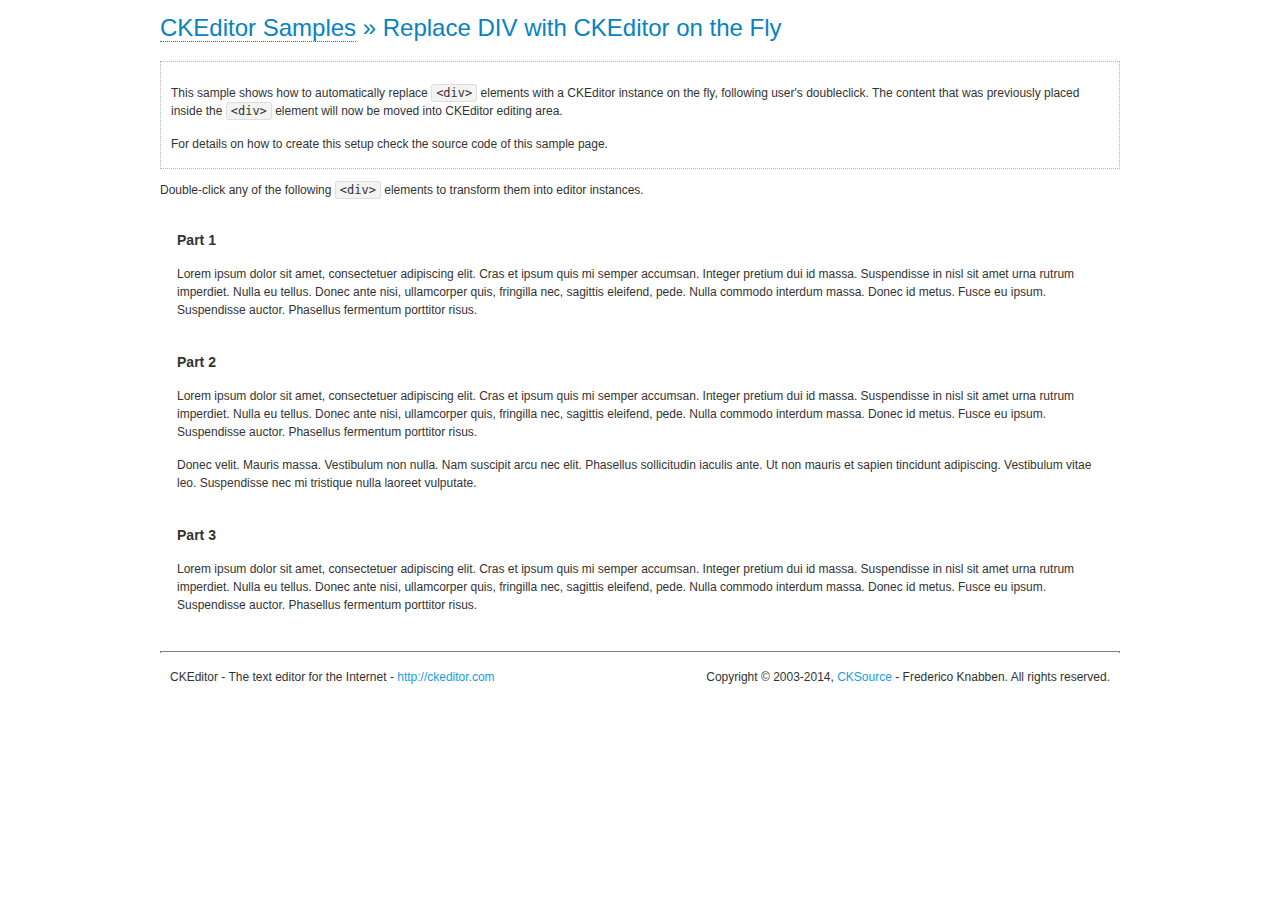
<file: Foro/templates/js/ckeditor/samples/divreplace.html>
<!DOCTYPE html>
<!--
Copyright (c) 2003-2014, CKSource - Frederico Knabben. All rights reserved.
For licensing, see LICENSE.md or http://ckeditor.com/license
-->
<html>
<head>
	<meta charset="utf-8">
	<title>Replace DIV &mdash; CKEditor Sample</title>
	<script src="../ckeditor.js"></script>
	<link href="sample.css" rel="stylesheet">
	<style>

		div.editable
		{
			border: solid 2px transparent;
			padding-left: 15px;
			padding-right: 15px;
		}

		div.editable:hover
		{
			border-color: black;
		}

	</style>
	<script>

		// Uncomment the following code to test the "Timeout Loading Method".
		// CKEDITOR.loadFullCoreTimeout = 5;

		window.onload = function() {
			// Listen to the double click event.
			if ( window.addEventListener )
				document.body.addEventListener( 'dblclick', onDoubleClick, false );
			else if ( window.attachEvent )
				document.body.attachEvent( 'ondblclick', onDoubleClick );

		};

		function onDoubleClick( ev ) {
			// Get the element which fired the event. This is not necessarily the
			// element to which the event has been attached.
			var element = ev.target || ev.srcElement;

			// Find out the div that holds this element.
			var name;

			do {
				element = element.parentNode;
			}
			while ( element && ( name = element.nodeName.toLowerCase() ) &&
				( name != 'div' || element.className.indexOf( 'editable' ) == -1 ) && name != 'body' );

			if ( name == 'div' && element.className.indexOf( 'editable' ) != -1 )
				replaceDiv( element );
		}

		var editor;

		function replaceDiv( div ) {
			if ( editor )
				editor.destroy();

			editor = CKEDITOR.replace( div );
		}

	</script>
</head>
<body>
	<h1 class="samples">
		<a href="index.html">CKEditor Samples</a> &raquo; Replace DIV with CKEditor on the Fly
	</h1>
	<div class="description">
		<p>
			This sample shows how to automatically replace <code>&lt;div&gt;</code> elements
			with a CKEditor instance on the fly, following user's doubleclick. The content
			that was previously placed inside the <code>&lt;div&gt;</code> element will now
			be moved into CKEditor editing area.
		</p>
		<p>
			For details on how to create this setup check the source code of this sample page.
		</p>
	</div>
	<p>
		Double-click any of the following <code>&lt;div&gt;</code> elements to transform them into
		editor instances.
	</p>
	<div class="editable">
		<h3>
			Part 1
		</h3>
		<p>
			Lorem ipsum dolor sit amet, consectetuer adipiscing elit. Cras et ipsum quis mi
			semper accumsan. Integer pretium dui id massa. Suspendisse in nisl sit amet urna
			rutrum imperdiet. Nulla eu tellus. Donec ante nisi, ullamcorper quis, fringilla
			nec, sagittis eleifend, pede. Nulla commodo interdum massa. Donec id metus. Fusce
			eu ipsum. Suspendisse auctor. Phasellus fermentum porttitor risus.
		</p>
	</div>
	<div class="editable">
		<h3>
			Part 2
		</h3>
		<p>
			Lorem ipsum dolor sit amet, consectetuer adipiscing elit. Cras et ipsum quis mi
			semper accumsan. Integer pretium dui id massa. Suspendisse in nisl sit amet urna
			rutrum imperdiet. Nulla eu tellus. Donec ante nisi, ullamcorper quis, fringilla
			nec, sagittis eleifend, pede. Nulla commodo interdum massa. Donec id metus. Fusce
			eu ipsum. Suspendisse auctor. Phasellus fermentum porttitor risus.
		</p>
		<p>
			Donec velit. Mauris massa. Vestibulum non nulla. Nam suscipit arcu nec elit. Phasellus
			sollicitudin iaculis ante. Ut non mauris et sapien tincidunt adipiscing. Vestibulum
			vitae leo. Suspendisse nec mi tristique nulla laoreet vulputate.
		</p>
	</div>
	<div class="editable">
		<h3>
			Part 3
		</h3>
		<p>
			Lorem ipsum dolor sit amet, consectetuer adipiscing elit. Cras et ipsum quis mi
			semper accumsan. Integer pretium dui id massa. Suspendisse in nisl sit amet urna
			rutrum imperdiet. Nulla eu tellus. Donec ante nisi, ullamcorper quis, fringilla
			nec, sagittis eleifend, pede. Nulla commodo interdum massa. Donec id metus. Fusce
			eu ipsum. Suspendisse auctor. Phasellus fermentum porttitor risus.
		</p>
	</div>
	<div id="footer">
		<hr>
		<p>
			CKEditor - The text editor for the Internet - <a class="samples" href="http://ckeditor.com/">http://ckeditor.com</a>
		</p>
		<p id="copy">
			Copyright &copy; 2003-2014, <a class="samples" href="http://cksource.com/">CKSource</a> - Frederico
			Knabben. All rights reserved.
		</p>
	</div>
</body>
</html>
</file>
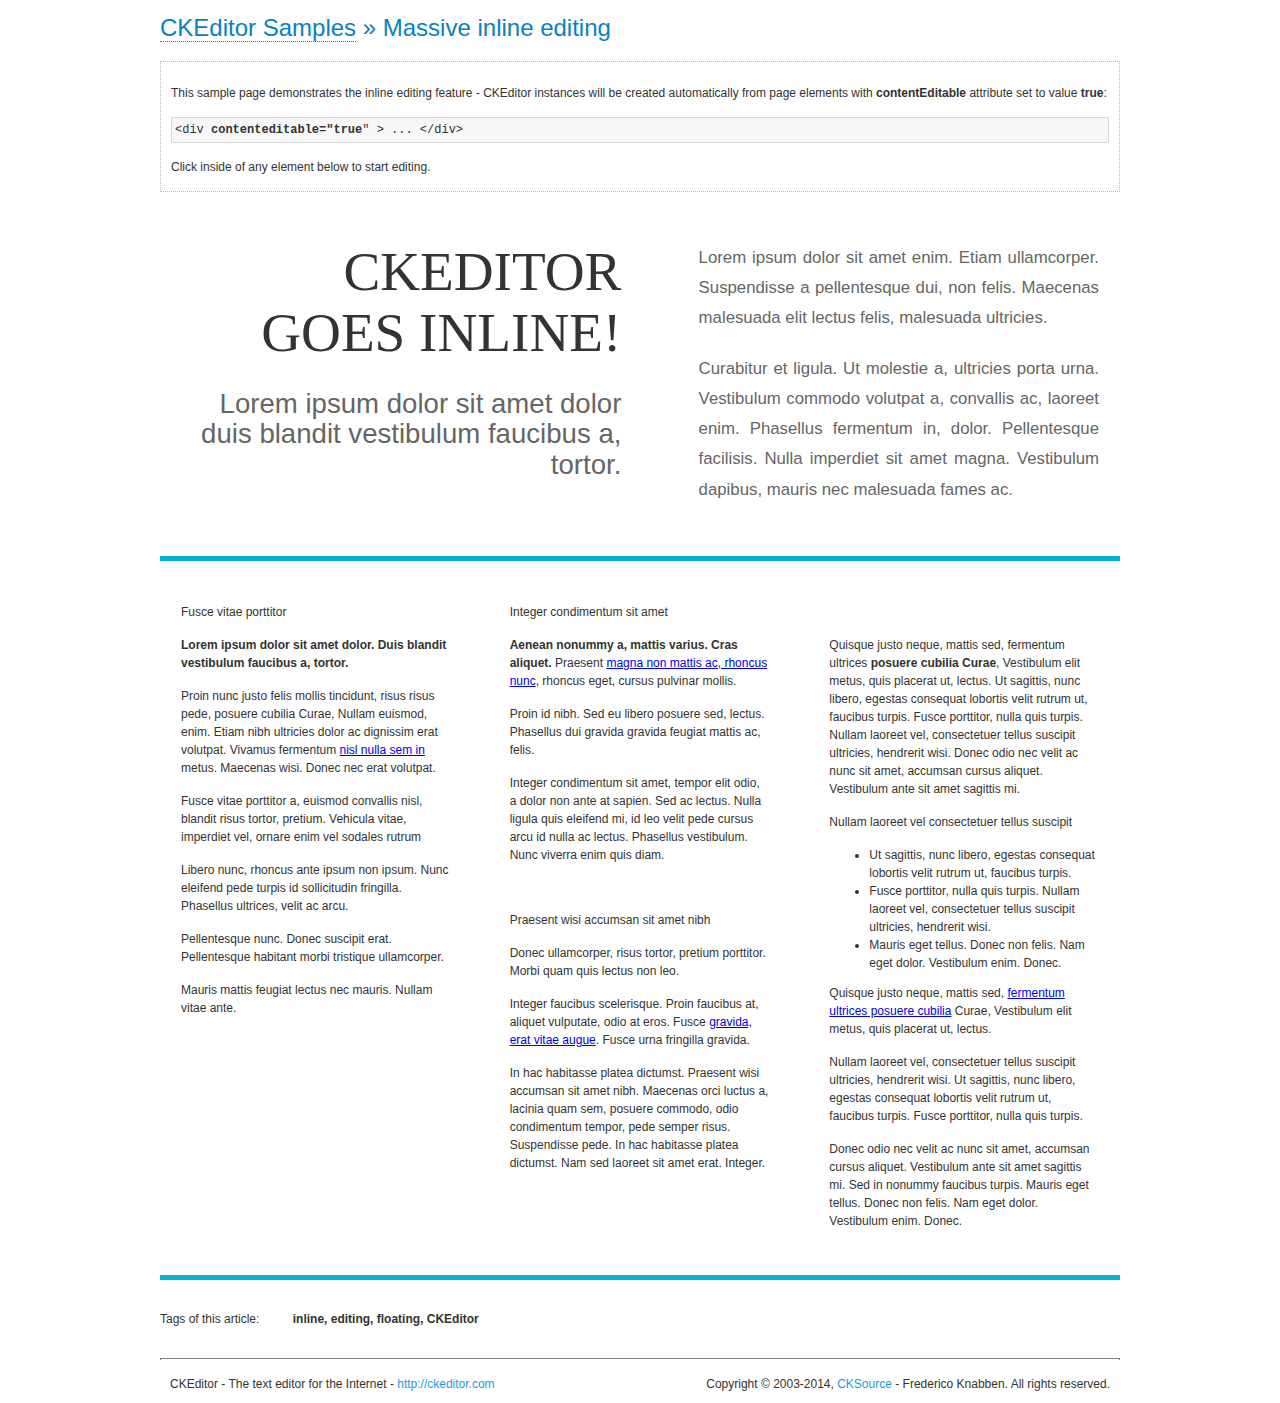
<file: Foro/templates/js/ckeditor/samples/inlineall.html>
<!DOCTYPE html>
<!--
Copyright (c) 2003-2014, CKSource - Frederico Knabben. All rights reserved.
For licensing, see LICENSE.md or http://ckeditor.com/license
-->
<html>
<head>
	<meta charset="utf-8">
	<title>Massive inline editing &mdash; CKEditor Sample</title>
	<script src="../ckeditor.js"></script>
	<script>

		// This code is generally not necessary, but it is here to demonstrate
		// how to customize specific editor instances on the fly. This fits well
		// this demo because we have editable elements (like headers) that
		// require less features.

		// The "instanceCreated" event is fired for every editor instance created.
		CKEDITOR.on( 'instanceCreated', function( event ) {
			var editor = event.editor,
				element = editor.element;

			// Customize editors for headers and tag list.
			// These editors don't need features like smileys, templates, iframes etc.
			if ( element.is( 'h1', 'h2', 'h3' ) || element.getAttribute( 'id' ) == 'taglist' ) {
				// Customize the editor configurations on "configLoaded" event,
				// which is fired after the configuration file loading and
				// execution. This makes it possible to change the
				// configurations before the editor initialization takes place.
				editor.on( 'configLoaded', function() {

					// Remove unnecessary plugins to make the editor simpler.
					editor.config.removePlugins = 'colorbutton,find,flash,font,' +
						'forms,iframe,image,newpage,removeformat,' +
						'smiley,specialchar,stylescombo,templates';

					// Rearrange the layout of the toolbar.
					editor.config.toolbarGroups = [
						{ name: 'editing',		groups: [ 'basicstyles', 'links' ] },
						{ name: 'undo' },
						{ name: 'clipboard',	groups: [ 'selection', 'clipboard' ] },
						{ name: 'about' }
					];
				});
			}
		});

	</script>
	<link href="sample.css" rel="stylesheet">
	<style>

		/* The following styles are just to make the page look nice. */

		/* Workaround to show Arial Black in Firefox. */
		@font-face
		{
			font-family: 'arial-black';
			src: local('Arial Black');
		}

		*[contenteditable="true"]
		{
			padding: 10px;
		}

		#container
		{
			width: 960px;
			margin: 30px auto 0;
		}

		#header
		{
			overflow: hidden;
			padding: 0 0 30px;
			border-bottom: 5px solid #05B2D2;
			position: relative;
		}

		#headerLeft,
		#headerRight
		{
			width: 49%;
			overflow: hidden;
		}

		#headerLeft
		{
			float: left;
			padding: 10px 1px 1px;
		}

		#headerLeft h2,
		#headerLeft h3
		{
			text-align: right;
			margin: 0;
			overflow: hidden;
			font-weight: normal;
		}

		#headerLeft h2
		{
			font-family: "Arial Black",arial-black;
			font-size: 4.6em;
			line-height: 1.1;
			text-transform: uppercase;
		}

		#headerLeft h3
		{
			font-size: 2.3em;
			line-height: 1.1;
			margin: .2em 0 0;
			color: #666;
		}

		#headerRight
		{
			float: right;
			padding: 1px;
		}

		#headerRight p
		{
			line-height: 1.8;
			text-align: justify;
			margin: 0;
		}

		#headerRight p + p
		{
			margin-top: 20px;
		}

		#headerRight > div
		{
			padding: 20px;
			margin: 0 0 0 30px;
			font-size: 1.4em;
			color: #666;
		}

		#columns
		{
			color: #333;
			overflow: hidden;
			padding: 20px 0;
		}

		#columns > div
		{
			float: left;
			width: 33.3%;
		}

		#columns #column1 > div
		{
			margin-left: 1px;
		}

		#columns #column3 > div
		{
			margin-right: 1px;
		}

		#columns > div > div
		{
			margin: 0px 10px;
			padding: 10px 20px;
		}

		#columns blockquote
		{
			margin-left: 15px;
		}

		#tagLine
		{
			border-top: 5px solid #05B2D2;
			padding-top: 20px;
		}

		#taglist {
			display: inline-block;
			margin-left: 20px;
			font-weight: bold;
			margin: 0 0 0 20px;
		}

	</style>
</head>
<body>
<div>
	<h1 class="samples"><a href="index.html">CKEditor Samples</a> &raquo; Massive inline editing</h1>
	<div class="description">
		<p>This sample page demonstrates the inline editing feature - CKEditor instances will be created automatically from page elements with <strong>contentEditable</strong> attribute set to value <strong>true</strong>:</p>
		<pre class="samples">&lt;div <strong>contenteditable="true</strong>" &gt; ... &lt;/div&gt;</pre>
		<p>Click inside of any element below to start editing.</p>
	</div>
</div>
<div id="container">
	<div id="header">
		<div id="headerLeft">
			<h2 id="sampleTitle" contenteditable="true">
				CKEditor<br> Goes Inline!
			</h2>
			<h3 contenteditable="true">
				Lorem ipsum dolor sit amet dolor duis blandit vestibulum faucibus a, tortor.
			</h3>
		</div>
		<div id="headerRight">
			<div contenteditable="true">
				<p>
					Lorem ipsum dolor sit amet enim. Etiam ullamcorper. Suspendisse a pellentesque dui, non felis. Maecenas malesuada elit lectus felis, malesuada ultricies.
				</p>
				<p>
					Curabitur et ligula. Ut molestie a, ultricies porta urna. Vestibulum commodo volutpat a, convallis ac, laoreet enim. Phasellus fermentum in, dolor. Pellentesque facilisis. Nulla imperdiet sit amet magna. Vestibulum dapibus, mauris nec malesuada fames ac.
				</p>
			</div>
		</div>
	</div>
	<div id="columns">
		<div id="column1">
			<div contenteditable="true">
				<h3>
					Fusce vitae porttitor
				</h3>
				<p>
					<strong>
						Lorem ipsum dolor sit amet dolor. Duis blandit vestibulum faucibus a, tortor.
					</strong>
				</p>
				<p>
					Proin nunc justo felis mollis tincidunt, risus risus pede, posuere cubilia Curae, Nullam euismod, enim. Etiam nibh ultricies dolor ac dignissim erat volutpat. Vivamus fermentum <a href="http://ckeditor.com/">nisl nulla sem in</a> metus. Maecenas wisi. Donec nec erat volutpat.
				</p>
				<blockquote>
					<p>
						Fusce vitae porttitor a, euismod convallis nisl, blandit risus tortor, pretium.
						Vehicula vitae, imperdiet vel, ornare enim vel sodales rutrum
					</p>
				</blockquote>
				<blockquote>
					<p>
						Libero nunc, rhoncus ante ipsum non ipsum. Nunc eleifend pede turpis id sollicitudin fringilla. Phasellus ultrices, velit ac arcu.
					</p>
				</blockquote>
				<p>Pellentesque nunc. Donec suscipit erat. Pellentesque habitant morbi tristique ullamcorper.</p>
				<p><s>Mauris mattis feugiat lectus nec mauris. Nullam vitae ante.</s></p>
			</div>
		</div>
		<div id="column2">
			<div contenteditable="true">
				<h3>
					Integer condimentum sit amet
				</h3>
				<p>
					<strong>Aenean nonummy a, mattis varius. Cras aliquet.</strong>
					Praesent <a href="http://ckeditor.com/">magna non mattis ac, rhoncus nunc</a>, rhoncus eget, cursus pulvinar mollis.</p>
				<p>Proin id nibh. Sed eu libero posuere sed, lectus. Phasellus dui gravida gravida feugiat mattis ac, felis.</p>
				<p>Integer condimentum sit amet, tempor elit odio, a dolor non ante at sapien. Sed ac lectus. Nulla ligula quis eleifend mi, id leo velit pede cursus arcu id nulla ac lectus. Phasellus vestibulum. Nunc viverra enim quis diam.</p>
			</div>
			<div contenteditable="true">
				<h3>
					Praesent wisi accumsan sit amet nibh
				</h3>
				<p>Donec ullamcorper, risus tortor, pretium porttitor. Morbi quam quis lectus non leo.</p>
				<p style="margin-left: 40px; ">Integer faucibus scelerisque. Proin faucibus at, aliquet vulputate, odio at eros. Fusce <a href="http://ckeditor.com/">gravida, erat vitae augue</a>. Fusce urna fringilla gravida.</p>
				<p>In hac habitasse platea dictumst. Praesent wisi accumsan sit amet nibh. Maecenas orci luctus a, lacinia quam sem, posuere commodo, odio condimentum tempor, pede semper risus. Suspendisse pede. In hac habitasse platea dictumst. Nam sed laoreet sit amet erat. Integer.</p>
			</div>
		</div>
		<div id="column3">
			<div contenteditable="true">
				<p>
					<img src="assets/inlineall/logo.png" alt="CKEditor logo" style="float:left">
				</p>
				<p>Quisque justo neque, mattis sed, fermentum ultrices <strong>posuere cubilia Curae</strong>, Vestibulum elit metus, quis placerat ut, lectus. Ut sagittis, nunc libero, egestas consequat lobortis velit rutrum ut, faucibus turpis. Fusce porttitor, nulla quis turpis. Nullam laoreet vel, consectetuer tellus suscipit ultricies, hendrerit wisi. Donec odio nec velit ac nunc sit amet, accumsan cursus aliquet. Vestibulum ante sit amet sagittis mi.</p>
				<h3>
					Nullam laoreet vel consectetuer tellus suscipit
				</h3>
				<ul>
					<li>Ut sagittis, nunc libero, egestas consequat lobortis velit rutrum ut, faucibus turpis.</li>
					<li>Fusce porttitor, nulla quis turpis. Nullam laoreet vel, consectetuer tellus suscipit ultricies, hendrerit wisi.</li>
					<li>Mauris eget tellus. Donec non felis. Nam eget dolor. Vestibulum enim. Donec.</li>
				</ul>
				<p>Quisque justo neque, mattis sed, <a href="http://ckeditor.com/">fermentum ultrices posuere cubilia</a> Curae, Vestibulum elit metus, quis placerat ut, lectus.</p>
				<p>Nullam laoreet vel, consectetuer tellus suscipit ultricies, hendrerit wisi. Ut sagittis, nunc libero, egestas consequat lobortis velit rutrum ut, faucibus turpis. Fusce porttitor, nulla quis turpis.</p>
				<p>Donec odio nec velit ac nunc sit amet, accumsan cursus aliquet. Vestibulum ante sit amet sagittis mi. Sed in nonummy faucibus turpis. Mauris eget tellus. Donec non felis. Nam eget dolor. Vestibulum enim. Donec.</p>
			</div>
		</div>
	</div>
	<div id="tagLine">
		Tags of this article:
		<p id="taglist" contenteditable="true">
			inline, editing, floating, CKEditor
		</p>
	</div>
</div>
<div id="footer">
	<hr>
	<p>
		CKEditor - The text editor for the Internet - <a class="samples" href="http://ckeditor.com/">
			http://ckeditor.com</a>
	</p>
	<p id="copy">
		Copyright &copy; 2003-2014, <a class="samples" href="http://cksource.com/">CKSource</a>
		- Frederico Knabben. All rights reserved.
	</p>
</div>
</body>
</html>
</file>
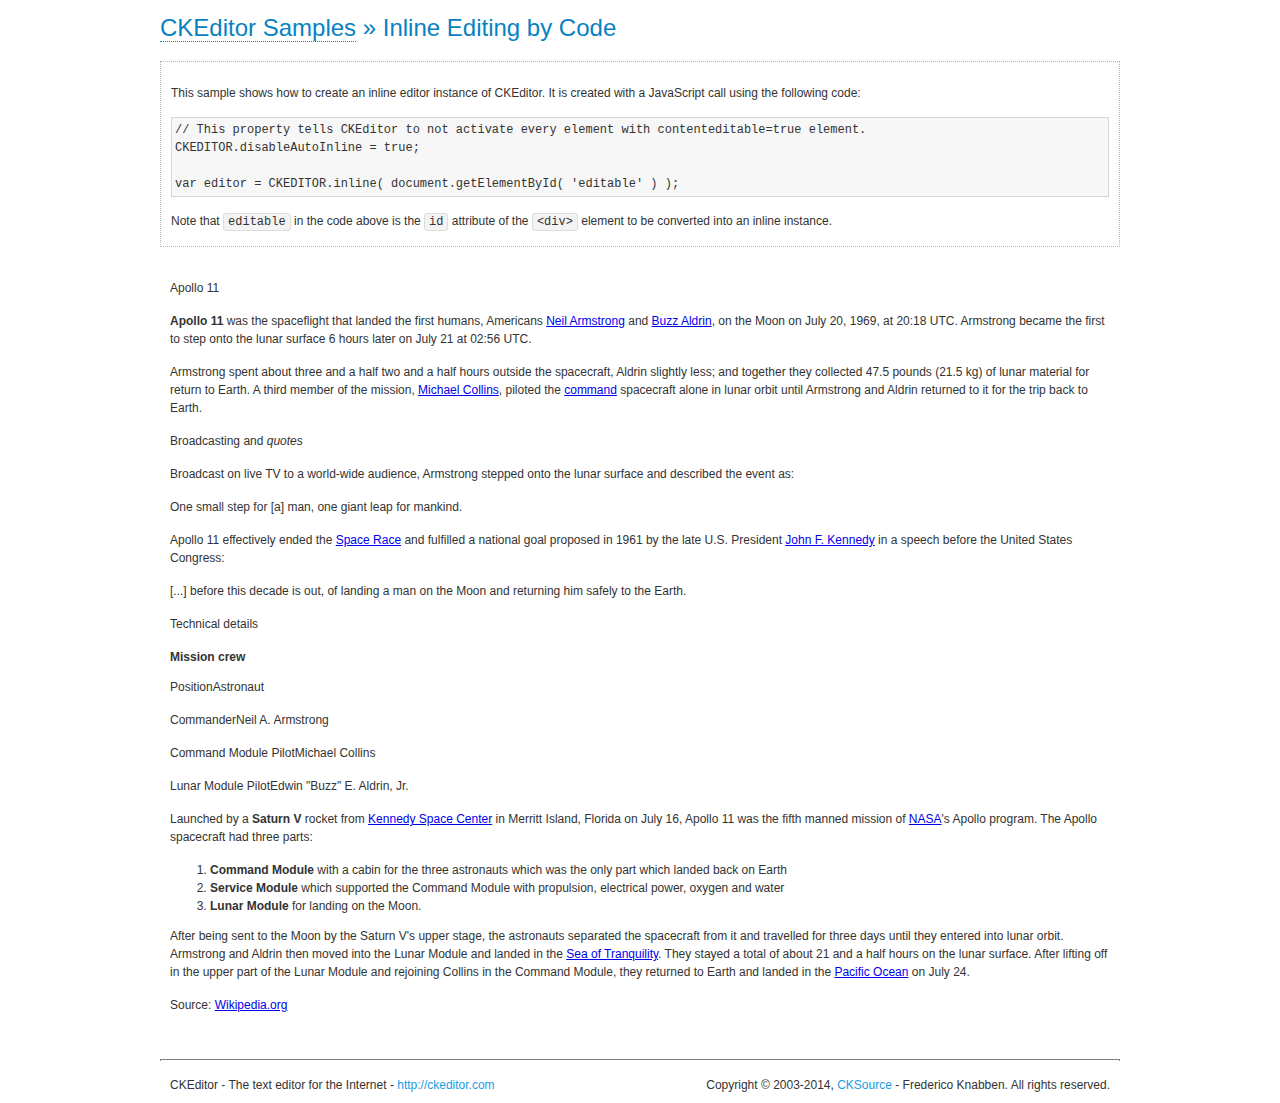
<file: Foro/templates/js/ckeditor/samples/inlinebycode.html>
<!DOCTYPE html>
<!--
Copyright (c) 2003-2014, CKSource - Frederico Knabben. All rights reserved.
For licensing, see LICENSE.md or http://ckeditor.com/license
-->
<html>
<head>
	<meta charset="utf-8">
	<title>Inline Editing by Code &mdash; CKEditor Sample</title>
	<script src="../ckeditor.js"></script>
	<link href="sample.css" rel="stylesheet">
	<style>

		#editable
		{
			padding: 10px;
			float: left;
		}

	</style>
</head>
<body>
	<h1 class="samples">
		<a href="index.html">CKEditor Samples</a> &raquo; Inline Editing by Code
	</h1>
	<div class="description">
		<p>
			This sample shows how to create an inline editor instance of CKEditor. It is created
			with a JavaScript call using the following code:
		</p>
<pre class="samples">
// This property tells CKEditor to not activate every element with contenteditable=true element.
CKEDITOR.disableAutoInline = true;

var editor = CKEDITOR.inline( document.getElementById( 'editable' ) );
</pre>
		<p>
			Note that <code>editable</code> in the code above is the <code>id</code>
			attribute of the <code>&lt;div&gt;</code> element to be converted into an inline instance.
		</p>
	</div>
	<div id="editable" contenteditable="true">
		<h1><img alt="Saturn V carrying Apollo 11" class="right" src="assets/sample.jpg" /> Apollo 11</h1>

		<p><b>Apollo 11</b> was the spaceflight that landed the first humans, Americans <a href="http://en.wikipedia.org/wiki/Neil_Armstrong" title="Neil Armstrong">Neil Armstrong</a> and <a href="http://en.wikipedia.org/wiki/Buzz_Aldrin" title="Buzz Aldrin">Buzz Aldrin</a>, on the Moon on July 20, 1969, at 20:18 UTC. Armstrong became the first to step onto the lunar surface 6 hours later on July 21 at 02:56 UTC.</p>

		<p>Armstrong spent about <s>three and a half</s> two and a half hours outside the spacecraft, Aldrin slightly less; and together they collected 47.5 pounds (21.5&nbsp;kg) of lunar material for return to Earth. A third member of the mission, <a href="http://en.wikipedia.org/wiki/Michael_Collins_(astronaut)" title="Michael Collins (astronaut)">Michael Collins</a>, piloted the <a href="http://en.wikipedia.org/wiki/Apollo_Command/Service_Module" title="Apollo Command/Service Module">command</a> spacecraft alone in lunar orbit until Armstrong and Aldrin returned to it for the trip back to Earth.</p>

		<h2>Broadcasting and <em>quotes</em> <a id="quotes" name="quotes"></a></h2>

		<p>Broadcast on live TV to a world-wide audience, Armstrong stepped onto the lunar surface and described the event as:</p>

		<blockquote>
			<p>One small step for [a] man, one giant leap for mankind.</p>
		</blockquote>

		<p>Apollo 11 effectively ended the <a href="http://en.wikipedia.org/wiki/Space_Race" title="Space Race">Space Race</a> and fulfilled a national goal proposed in 1961 by the late U.S. President <a href="http://en.wikipedia.org/wiki/John_F._Kennedy" title="John F. Kennedy">John F. Kennedy</a> in a speech before the United States Congress:</p>

		<blockquote>
			<p>[...] before this decade is out, of landing a man on the Moon and returning him safely to the Earth.</p>
		</blockquote>

		<h2>Technical details <a id="tech-details" name="tech-details"></a></h2>

		<table align="right" border="1" bordercolor="#ccc" cellpadding="5" cellspacing="0" style="border-collapse:collapse;margin:10px 0 10px 15px;">
			<caption><strong>Mission crew</strong></caption>
			<thead>
			<tr>
				<th scope="col">Position</th>
				<th scope="col">Astronaut</th>
			</tr>
			</thead>
			<tbody>
			<tr>
				<td>Commander</td>
				<td>Neil A. Armstrong</td>
			</tr>
			<tr>
				<td>Command Module Pilot</td>
				<td>Michael Collins</td>
			</tr>
			<tr>
				<td>Lunar Module Pilot</td>
				<td>Edwin &quot;Buzz&quot; E. Aldrin, Jr.</td>
			</tr>
			</tbody>
		</table>

		<p>Launched by a <strong>Saturn V</strong> rocket from <a href="http://en.wikipedia.org/wiki/Kennedy_Space_Center" title="Kennedy Space Center">Kennedy Space Center</a> in Merritt Island, Florida on July 16, Apollo 11 was the fifth manned mission of <a href="http://en.wikipedia.org/wiki/NASA" title="NASA">NASA</a>&#39;s Apollo program. The Apollo spacecraft had three parts:</p>

		<ol>
			<li><strong>Command Module</strong> with a cabin for the three astronauts which was the only part which landed back on Earth</li>
			<li><strong>Service Module</strong> which supported the Command Module with propulsion, electrical power, oxygen and water</li>
			<li><strong>Lunar Module</strong> for landing on the Moon.</li>
		</ol>

		<p>After being sent to the Moon by the Saturn V&#39;s upper stage, the astronauts separated the spacecraft from it and travelled for three days until they entered into lunar orbit. Armstrong and Aldrin then moved into the Lunar Module and landed in the <a href="http://en.wikipedia.org/wiki/Mare_Tranquillitatis" title="Mare Tranquillitatis">Sea of Tranquility</a>. They stayed a total of about 21 and a half hours on the lunar surface. After lifting off in the upper part of the Lunar Module and rejoining Collins in the Command Module, they returned to Earth and landed in the <a href="http://en.wikipedia.org/wiki/Pacific_Ocean" title="Pacific Ocean">Pacific Ocean</a> on July 24.</p>

		<hr />
		<p style="text-align: right;"><small>Source: <a href="http://en.wikipedia.org/wiki/Apollo_11">Wikipedia.org</a></small></p>
	</div>

	<script>
		// We need to turn off the automatic editor creation first.
		CKEDITOR.disableAutoInline = true;

		var editor = CKEDITOR.inline( 'editable' );
	</script>
	<div id="footer">
		<hr>
		<p contenteditable="true">
			CKEditor - The text editor for the Internet - <a class="samples" href="http://ckeditor.com/">
				http://ckeditor.com</a>
		</p>
		<p id="copy">
			Copyright &copy; 2003-2014, <a class="samples" href="http://cksource.com/">CKSource</a>
			- Frederico Knabben. All rights reserved.
		</p>
	</div>
</body>
</html>
</file>
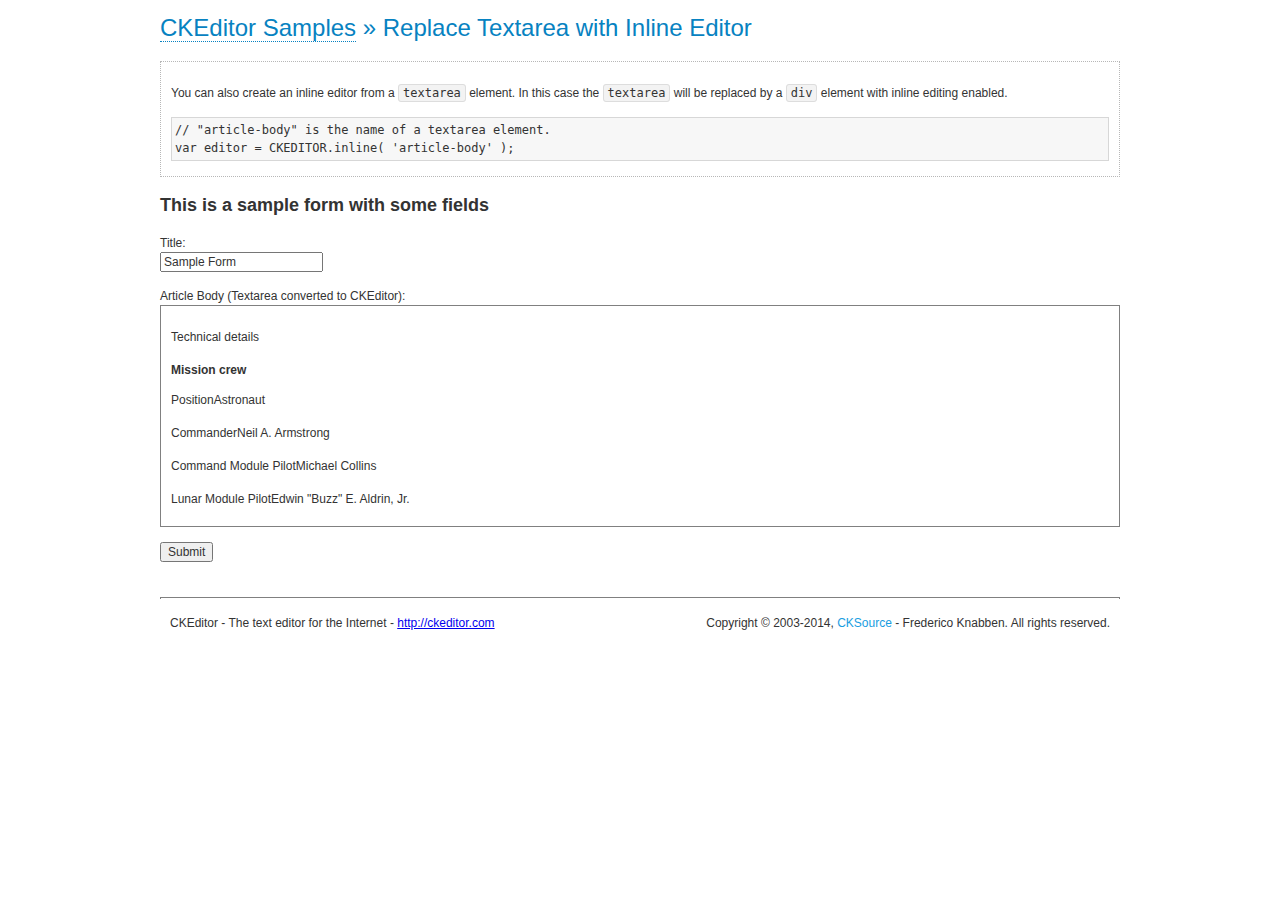
<file: Foro/templates/js/ckeditor/samples/inlinetextarea.html>
<!DOCTYPE html>
<!--
Copyright (c) 2003-2014, CKSource - Frederico Knabben. All rights reserved.
For licensing, see LICENSE.md or http://ckeditor.com/license
-->
<html>
<head>
	<meta charset="utf-8">
	<title>Replace Textarea with Inline Editor &mdash; CKEditor Sample</title>
	<script src="../ckeditor.js"></script>
	<link href="sample.css" rel="stylesheet">
	<style>

		/* Style the CKEditor element to look like a textfield */
		.cke_textarea_inline
		{
			padding: 10px;
			height: 200px;
			overflow: auto;

			border: 1px solid gray;
			-webkit-appearance: textfield;
		}

	</style>
</head>
<body>
	<h1 class="samples">
		<a href="index.html">CKEditor Samples</a> &raquo; Replace Textarea with Inline Editor
	</h1>
	<div class="description">
		<p>
			You can also create an inline editor from a <code>textarea</code>
			element. In this case the <code>textarea</code> will be replaced
			by a <code>div</code> element with inline editing enabled.
		</p>
<pre class="samples">
// "article-body" is the name of a textarea element.
var editor = CKEDITOR.inline( 'article-body' );
</pre>
	</div>
	<form action="sample_posteddata.php" method="post">
		<h2>This is a sample form with some fields</h2>
		<p>
			Title:<br>
			<input type="text" name="title" value="Sample Form"></p>
		<p>
			Article Body (Textarea converted to CKEditor):<br>
			<textarea name="article-body" style="height: 200px">
				&lt;h2&gt;Technical details &lt;a id="tech-details" name="tech-details"&gt;&lt;/a&gt;&lt;/h2&gt;

				&lt;table align="right" border="1" bordercolor="#ccc" cellpadding="5" cellspacing="0" style="border-collapse:collapse;margin:10px 0 10px 15px;"&gt;
					&lt;caption&gt;&lt;strong&gt;Mission crew&lt;/strong&gt;&lt;/caption&gt;
					&lt;thead&gt;
					&lt;tr&gt;
						&lt;th scope="col"&gt;Position&lt;/th&gt;
						&lt;th scope="col"&gt;Astronaut&lt;/th&gt;
					&lt;/tr&gt;
					&lt;/thead&gt;
					&lt;tbody&gt;
					&lt;tr&gt;
						&lt;td&gt;Commander&lt;/td&gt;
						&lt;td&gt;Neil A. Armstrong&lt;/td&gt;
					&lt;/tr&gt;
					&lt;tr&gt;
						&lt;td&gt;Command Module Pilot&lt;/td&gt;
						&lt;td&gt;Michael Collins&lt;/td&gt;
					&lt;/tr&gt;
					&lt;tr&gt;
						&lt;td&gt;Lunar Module Pilot&lt;/td&gt;
						&lt;td&gt;Edwin &quot;Buzz&quot; E. Aldrin, Jr.&lt;/td&gt;
					&lt;/tr&gt;
					&lt;/tbody&gt;
				&lt;/table&gt;

				&lt;p&gt;Launched by a &lt;strong&gt;Saturn V&lt;/strong&gt; rocket from &lt;a href="http://en.wikipedia.org/wiki/Kennedy_Space_Center" title="Kennedy Space Center"&gt;Kennedy Space Center&lt;/a&gt; in Merritt Island, Florida on July 16, Apollo 11 was the fifth manned mission of &lt;a href="http://en.wikipedia.org/wiki/NASA" title="NASA"&gt;NASA&lt;/a&gt;&#39;s Apollo program. The Apollo spacecraft had three parts:&lt;/p&gt;

				&lt;ol&gt;
					&lt;li&gt;&lt;strong&gt;Command Module&lt;/strong&gt; with a cabin for the three astronauts which was the only part which landed back on Earth&lt;/li&gt;
					&lt;li&gt;&lt;strong&gt;Service Module&lt;/strong&gt; which supported the Command Module with propulsion, electrical power, oxygen and water&lt;/li&gt;
					&lt;li&gt;&lt;strong&gt;Lunar Module&lt;/strong&gt; for landing on the Moon.&lt;/li&gt;
				&lt;/ol&gt;

				&lt;p&gt;After being sent to the Moon by the Saturn V&#39;s upper stage, the astronauts separated the spacecraft from it and travelled for three days until they entered into lunar orbit. Armstrong and Aldrin then moved into the Lunar Module and landed in the &lt;a href="http://en.wikipedia.org/wiki/Mare_Tranquillitatis" title="Mare Tranquillitatis"&gt;Sea of Tranquility&lt;/a&gt;. They stayed a total of about 21 and a half hours on the lunar surface. After lifting off in the upper part of the Lunar Module and rejoining Collins in the Command Module, they returned to Earth and landed in the &lt;a href="http://en.wikipedia.org/wiki/Pacific_Ocean" title="Pacific Ocean"&gt;Pacific Ocean&lt;/a&gt; on July 24.&lt;/p&gt;

				&lt;hr /&gt;
				&lt;p style="text-align: right;"&gt;&lt;small&gt;Source: &lt;a href="http://en.wikipedia.org/wiki/Apollo_11"&gt;Wikipedia.org&lt;/a&gt;&lt;/small&gt;&lt;/p&gt;
			</textarea>
		</p>
		<p>
			<input type="submit" value="Submit">
		</p>
	</form>

	<script>
		CKEDITOR.inline( 'article-body' );
	</script>
	<div id="footer">
		<hr>
		<p contenteditable="true">
			CKEditor - The text editor for the Internet - <a class="samples" href="http://ckeditor.com/">
				http://ckeditor.com</a>
		</p>
		<p id="copy">
			Copyright &copy; 2003-2014, <a class="samples" href="http://cksource.com/">CKSource</a>
			- Frederico Knabben. All rights reserved.
		</p>
	</div>
</body>
</html>
</file>
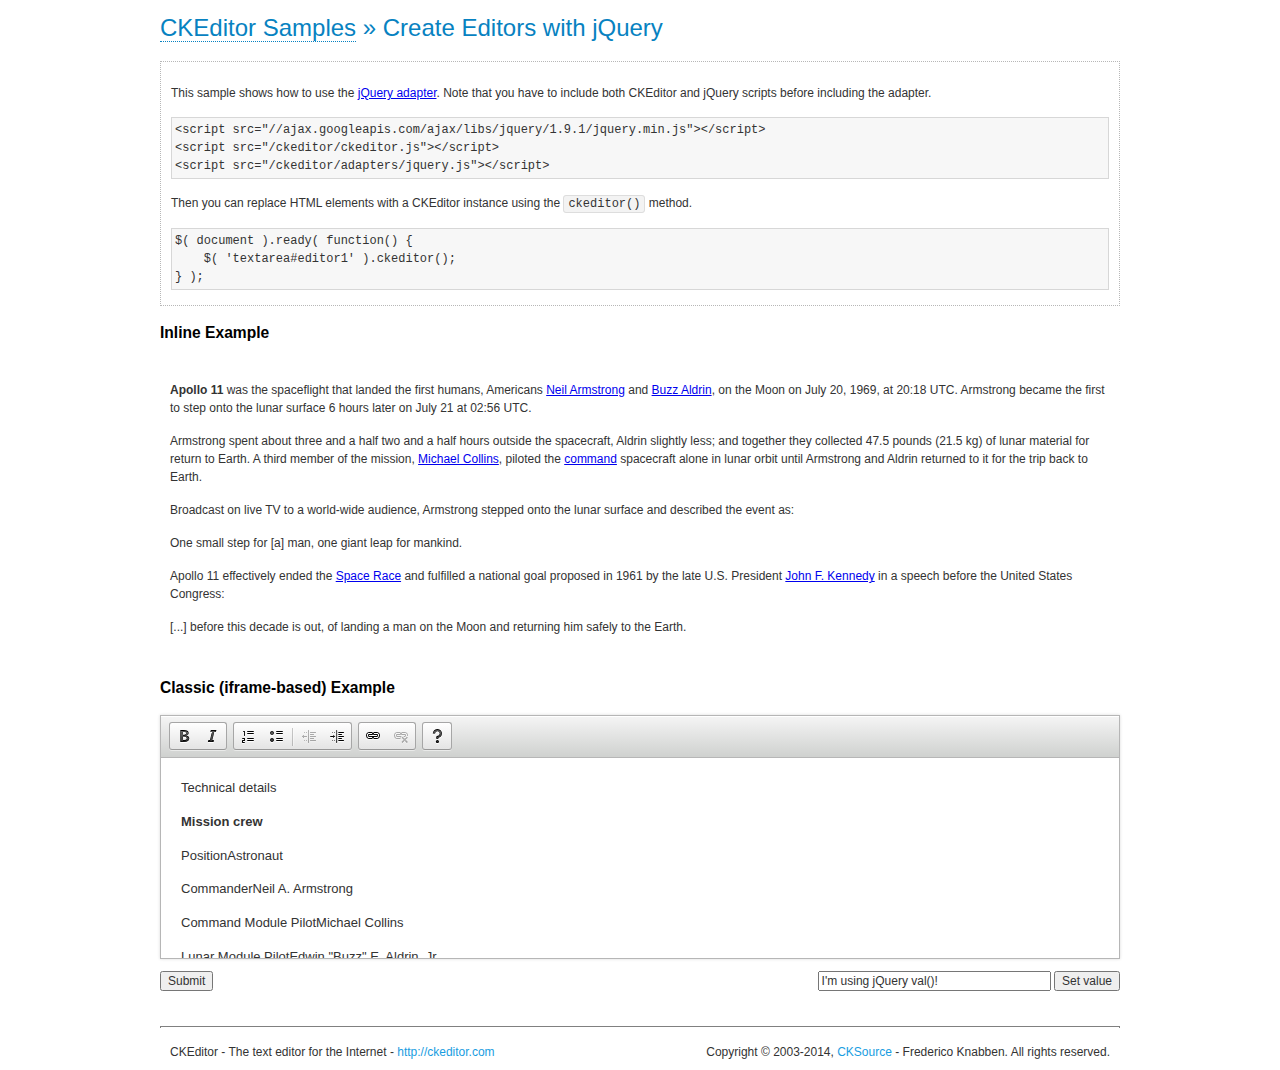
<file: Foro/templates/js/ckeditor/samples/jquery.html>
<!DOCTYPE html>
<!--
Copyright (c) 2003-2014, CKSource - Frederico Knabben. All rights reserved.
For licensing, see LICENSE.md or http://ckeditor.com/license
-->
<html>
<head>
	<meta charset="utf-8">
	<title>jQuery Adapter &mdash; CKEditor Sample</title>
	<script src="http://code.jquery.com/jquery-1.11.0.min.js"></script>
	<script src="../ckeditor.js"></script>
	<script src="../adapters/jquery.js"></script>
	<link href="sample.css" rel="stylesheet">
	<style>

		#editable
		{
			padding: 10px;
			float: left;
		}

	</style>
	<script>

		CKEDITOR.disableAutoInline = true;

		$( document ).ready( function() {
			$( '#editor1' ).ckeditor(); // Use CKEDITOR.replace() if element is <textarea>.
			$( '#editable' ).ckeditor(); // Use CKEDITOR.inline().
		} );

		function setValue() {
			$( '#editor1' ).val( $( 'input#val' ).val() );
		}

	</script>
</head>
<body>
	<h1 class="samples">
		<a href="index.html" id="a-test">CKEditor Samples</a> &raquo; Create Editors with jQuery
	</h1>
	<form action="sample_posteddata.php" method="post">
		<div class="description">
			<p>
				This sample shows how to use the <a href="http://docs.ckeditor.com/#!/guide/dev_jquery">jQuery adapter</a>.
				Note that you have to include both CKEditor and jQuery scripts before including the adapter.
			</p>

<pre class="samples">
&lt;script src="//ajax.googleapis.com/ajax/libs/jquery/1.9.1/jquery.min.js"&gt;&lt;/script&gt;
&lt;script src="/ckeditor/ckeditor.js"&gt;&lt;/script&gt;
&lt;script src="/ckeditor/adapters/jquery.js"&gt;&lt;/script&gt;
</pre>

			<p>Then you can replace HTML elements with a CKEditor instance using the <code>ckeditor()</code> method.</p>

<pre class="samples">
$( document ).ready( function() {
	$( 'textarea#editor1' ).ckeditor();
} );
</pre>
		</div>

		<h2 class="samples">Inline Example</h2>

		<div id="editable" contenteditable="true">
			<p><img alt="Saturn V carrying Apollo 11" class="right" src="assets/sample.jpg"/><b>Apollo 11</b> was the spaceflight that landed the first humans, Americans <a href="http://en.wikipedia.org/wiki/Neil_Armstrong" title="Neil Armstrong">Neil Armstrong</a> and <a href="http://en.wikipedia.org/wiki/Buzz_Aldrin" title="Buzz Aldrin">Buzz Aldrin</a>, on the Moon on July 20, 1969, at 20:18 UTC. Armstrong became the first to step onto the lunar surface 6 hours later on July 21 at 02:56 UTC.</p>
			<p>Armstrong spent about <s>three and a half</s> two and a half hours outside the spacecraft, Aldrin slightly less; and together they collected 47.5 pounds (21.5&nbsp;kg) of lunar material for return to Earth. A third member of the mission, <a href="http://en.wikipedia.org/wiki/Michael_Collins_(astronaut)" title="Michael Collins (astronaut)">Michael Collins</a>, piloted the <a href="http://en.wikipedia.org/wiki/Apollo_Command/Service_Module" title="Apollo Command/Service Module">command</a> spacecraft alone in lunar orbit until Armstrong and Aldrin returned to it for the trip back to Earth.
			<p>Broadcast on live TV to a world-wide audience, Armstrong stepped onto the lunar surface and described the event as:</p>
			<blockquote><p>One small step for [a] man, one giant leap for mankind.</p></blockquote> <p>Apollo 11 effectively ended the <a href="http://en.wikipedia.org/wiki/Space_Race" title="Space Race">Space Race</a> and fulfilled a national goal proposed in 1961 by the late U.S. President <a href="http://en.wikipedia.org/wiki/John_F._Kennedy" title="John F. Kennedy">John F. Kennedy</a> in a speech before the United States Congress:</p> <blockquote><p>[...] before this decade is out, of landing a man on the Moon and returning him safely to the Earth.</p></blockquote>
		</div>

		<br style="clear: both">

		<h2 class="samples">Classic (iframe-based) Example</h2>

		<textarea cols="80" id="editor1" name="editor1" rows="10">
			&lt;h2&gt;Technical details &lt;a id=&quot;tech-details&quot; name=&quot;tech-details&quot;&gt;&lt;/a&gt;&lt;/h2&gt; &lt;table align=&quot;right&quot; border=&quot;1&quot; bordercolor=&quot;#ccc&quot; cellpadding=&quot;5&quot; cellspacing=&quot;0&quot; style=&quot;border-collapse:collapse;margin:10px 0 10px 15px;&quot;&gt; &lt;caption&gt;&lt;strong&gt;Mission crew&lt;/strong&gt;&lt;/caption&gt; &lt;thead&gt; &lt;tr&gt; &lt;th scope=&quot;col&quot;&gt;Position&lt;/th&gt; &lt;th scope=&quot;col&quot;&gt;Astronaut&lt;/th&gt; &lt;/tr&gt; &lt;/thead&gt; &lt;tbody&gt; &lt;tr&gt; &lt;td&gt;Commander&lt;/td&gt; &lt;td&gt;Neil A. Armstrong&lt;/td&gt; &lt;/tr&gt; &lt;tr&gt; &lt;td&gt;Command Module Pilot&lt;/td&gt; &lt;td&gt;Michael Collins&lt;/td&gt; &lt;/tr&gt; &lt;tr&gt; &lt;td&gt;Lunar Module Pilot&lt;/td&gt; &lt;td&gt;Edwin &amp;quot;Buzz&amp;quot; E. Aldrin, Jr.&lt;/td&gt; &lt;/tr&gt; &lt;/tbody&gt; &lt;/table&gt; &lt;p&gt;Launched by a &lt;strong&gt;Saturn V&lt;/strong&gt; rocket from &lt;a href=&quot;http://en.wikipedia.org/wiki/Kennedy_Space_Center&quot; title=&quot;Kennedy Space Center&quot;&gt;Kennedy Space Center&lt;/a&gt; in Merritt Island, Florida on July 16, Apollo 11 was the fifth manned mission of &lt;a href=&quot;http://en.wikipedia.org/wiki/NASA&quot; title=&quot;NASA&quot;&gt;NASA&lt;/a&gt;&amp;#39;s Apollo program. The Apollo spacecraft had three parts:&lt;/p&gt; &lt;ol&gt; &lt;li&gt;&lt;strong&gt;Command Module&lt;/strong&gt; with a cabin for the three astronauts which was the only part which landed back on Earth&lt;/li&gt; &lt;li&gt;&lt;strong&gt;Service Module&lt;/strong&gt; which supported the Command Module with propulsion, electrical power, oxygen and water&lt;/li&gt; &lt;li&gt;&lt;strong&gt;Lunar Module&lt;/strong&gt; for landing on the Moon.&lt;/li&gt; &lt;/ol&gt; &lt;p&gt;After being sent to the Moon by the Saturn V&amp;#39;s upper stage, the astronauts separated the spacecraft from it and travelled for three days until they entered into lunar orbit. Armstrong and Aldrin then moved into the Lunar Module and landed in the &lt;a href=&quot;http://en.wikipedia.org/wiki/Mare_Tranquillitatis&quot; title=&quot;Mare Tranquillitatis&quot;&gt;Sea of Tranquility&lt;/a&gt;. They stayed a total of about 21 and a half hours on the lunar surface. After lifting off in the upper part of the Lunar Module and rejoining Collins in the Command Module, they returned to Earth and landed in the &lt;a href=&quot;http://en.wikipedia.org/wiki/Pacific_Ocean&quot; title=&quot;Pacific Ocean&quot;&gt;Pacific Ocean&lt;/a&gt; on July 24.&lt;/p&gt; &lt;hr/&gt; &lt;p style=&quot;text-align: right;&quot;&gt;&lt;small&gt;Source: &lt;a href=&quot;http://en.wikipedia.org/wiki/Apollo_11&quot;&gt;Wikipedia.org&lt;/a&gt;&lt;/small&gt;&lt;/p&gt;
		</textarea>

		<p style="overflow: hidden">
			<input style="float: left" type="submit" value="Submit">
			<span style="float: right">
				<input type="text" id="val" value="I'm using jQuery val()!" size="30">
				<input onclick="setValue();" type="button" value="Set value">
			</span>
		</p>
	</form>
	<div id="footer">
		<hr>
		<p>
			CKEditor - The text editor for the Internet - <a class="samples" href="http://ckeditor.com/">http://ckeditor.com</a>
		</p>
		<p id="copy">
			Copyright &copy; 2003-2014, <a class="samples" href="http://cksource.com/">CKSource</a> - Frederico
			Knabben. All rights reserved.
		</p>
	</div>
</body>
</html>
</file>
<file: Foro/ts_html/css/custom.css>
body {
  padding-top: 60px;
  background:#f4f4f4;
  font-size:15px;
}

a{
	color:#5c5b69;
}

ul{
	padding:0;
	margin:0;
	list-style:none;
}

hr{
	margin:10px 0 15px 0;
}

h3{
	margin-bottom:5px;
}

/* Navbar Customization */

.navbar{
	height:40px !important;
	background:#5c5b69;
	border:0;
	margin-bottom:30px;
}

.navbar-inverse .navbar-nav > li > a, .navbar-inverse .navbar-brand{
	color:#fff !important;
}

.navbar a:hover,.navbar li.active a{
	background:none !important;
}

.navbar-brand{
	padding:10px 0 0 0;
	color:#fff;
}

.navbar-nav > li > a{
	padding:10px 10px 0 10px;
}

.block{
	background:#fff;
	border-radius:5px;
	padding: 15px 20px;
	margin-bottom:20px;
}

.main-col{
	overflow:auto;
}

.main-col h1{
	font-size:22px;
	margin:5px 0 0 0;
	padding:0;
}

.main-col h4{
	font-size:16px;
	margin:5px 0 0 0;
	padding:0;
	color:#aaa;
}

.sidebar .block h3{
	margin:0 0 10px 0;
	padding-bottom:10px;
	border-bottom:#eee solid 1px;
}


.topic{
	border-bottom:#eee solid 1px;
	margin-bottom:10px;
	padding:10px;
}

.topic-content{
	width:100%;
}

img.avatar{
	width:100%;
}

a.list-group-item.active, a.list-group-item.active:hover, a.list-group-item.active:focus{
	background:#5c5b69;
	border-radius:0;
}

.list-group-item{
	border:0
}

#main-topic{
	background:#f4f4f4;
	padding:10px;
}

.user-info{
	border:#ddd solid 1px;
	padding:5px;
	overflow:hidden;
	font-size:13px;
}

.user-info img{
	display:block;
	margin-bottom:5px;
}

.user-info ul{
	list-style:none;
	margin:10px 0 0 5px;
}

.user-info li{
	line-height:1.6em;
}

.btn-primary{
	background:#5c5b69;
}
</file>
<file: Foro/templates/js/ckeditor/samples/sample.css>
/*
Copyright (c) 2003-2014, CKSource - Frederico Knabben. All rights reserved.
For licensing, see LICENSE.md or http://ckeditor.com/license
*/

html, body, h1, h2, h3, h4, h5, h6, div, span, blockquote, p, address, form, fieldset, img, ul, ol, dl, dt, dd, li, hr, table, td, th, strong, em, sup, sub, dfn, ins, del, q, cite, var, samp, code, kbd, tt, pre
{
	line-height: 1.5;
}

body
{
	padding: 10px 30px;
}

input, textarea, select, option, optgroup, button, td, th
{
	font-size: 100%;
}

pre
{
	-moz-tab-size: 4;
	-o-tab-size: 4;
	-webkit-tab-size: 4;
	tab-size: 4;
}

pre, code, kbd, samp, tt
{
	font-family: monospace,monospace;
	font-size: 1em;
}

body {
	width: 960px;
	margin: 0 auto;
}

code
{
	background: #f3f3f3;
	border: 1px solid #ddd;
	padding: 1px 4px;

	-moz-border-radius: 3px;
	-webkit-border-radius: 3px;
	border-radius: 3px;
}

abbr
{
	border-bottom: 1px dotted #555;
	cursor: pointer;
}

.new, .beta
{
	text-transform: uppercase;
	font-size: 10px;
	font-weight: bold;
	padding: 1px 4px;
	margin: 0 0 0 5px;
	color: #fff;
	float: right;

	-moz-border-radius: 3px;
	-webkit-border-radius: 3px;
	border-radius: 3px;
}

.new
{
	background: #FF7E00;
	border: 1px solid #DA8028;
	text-shadow: 0 1px 0 #C97626;

	-moz-box-shadow: 0 2px 3px 0 #FFA54E inset;
	-webkit-box-shadow: 0 2px 3px 0 #FFA54E inset;
	box-shadow: 0 2px 3px 0 #FFA54E inset;
}

.beta
{
	background: #18C0DF;
	border: 1px solid #19AAD8;
	text-shadow: 0 1px 0 #048CAD;
	font-style: italic;

	-moz-box-shadow: 0 2px 3px 0 #50D4FD inset;
	-webkit-box-shadow: 0 2px 3px 0 #50D4FD inset;
	box-shadow: 0 2px 3px 0 #50D4FD inset;
}

h1.samples
{
	color: #0782C1;
	font-size: 200%;
	font-weight: normal;
	margin: 0;
	padding: 0;
}

h1.samples a
{
	color: #0782C1;
	text-decoration: none;
	border-bottom: 1px dotted #0782C1;
}

.samples a:hover
{
	border-bottom: 1px dotted #0782C1;
}

h2.samples
{
	color: #000000;
	font-size: 130%;
	margin: 15px 0 0 0;
	padding: 0;
}

p, blockquote, address, form, pre, dl, h1.samples, h2.samples
{
	margin-bottom: 15px;
}

ul.samples
{
	margin-bottom: 15px;
}

.clear
{
	clear: both;
}

fieldset
{
	margin: 0;
	padding: 10px;
}

body, input, textarea
{
	color: #333333;
	font-family: Arial, Helvetica, sans-serif;
}

body
{
	font-size: 75%;
}

a.samples
{
	color: #189DE1;
	text-decoration: none;
}

form
{
	margin: 0;
	padding: 0;
}

pre.samples
{
	background-color: #F7F7F7;
	border: 1px solid #D7D7D7;
	overflow: auto;
	padding: 0.25em;
	white-space: pre-wrap; /* CSS 2.1 */
	word-wrap: break-word; /* IE7 */
}

#footer
{
	clear: both;
	padding-top: 10px;
}

#footer hr
{
	margin: 10px 0 15px 0;
	height: 1px;
	border: solid 1px gray;
	border-bottom: none;
}

#footer p
{
	margin: 0 10px 10px 10px;
	float: left;
}

#footer #copy
{
	float: right;
}

#outputSample
{
	width: 100%;
	table-layout: fixed;
}

#outputSample thead th
{
	color: #dddddd;
	background-color: #999999;
	padding: 4px;
	white-space: nowrap;
}

#outputSample tbody th
{
	vertical-align: top;
	text-align: left;
}

#outputSample pre
{
	margin: 0;
	padding: 0;
}

.description
{
	border: 1px dotted #B7B7B7;
	margin-bottom: 10px;
	padding: 10px 10px 0;
	overflow: hidden;
}

label
{
	display: block;
	margin-bottom: 6px;
}

/**
 *	CKEditor editables are automatically set with the "cke_editable" class
 *	plus cke_editable_(inline|themed) depending on the editor type.
 */

/* Style a bit the inline editables. */
.cke_editable.cke_editable_inline
{
	cursor: pointer;
}

/* Once an editable element gets focused, the "cke_focus" class is
   added to it, so we can style it differently. */
.cke_editable.cke_editable_inline.cke_focus
{
	box-shadow: inset 0px 0px 20px 3px #ddd, inset 0 0 1px #000;
	outline: none;
	background: #eee;
	cursor: text;
}

/* Avoid pre-formatted overflows inline editable. */
.cke_editable_inline pre
{
	white-space: pre-wrap;
	word-wrap: break-word;
}

/**
 *	Samples index styles.
 */

.twoColumns,
.twoColumnsLeft,
.twoColumnsRight
{
	overflow: hidden;
}

.twoColumnsLeft,
.twoColumnsRight
{
	width: 45%;
}

.twoColumnsLeft
{
	float: left;
}

.twoColumnsRight
{
	float: right;
}

dl.samples
{
	padding: 0 0 0 40px;
}
dl.samples > dt
{
	display: list-item;
	list-style-type: disc;
	list-style-position: outside;
	margin: 0 0 3px;
}
dl.samples > dd
{
	margin: 0 0 3px;
}
.warning
{
	color: #ff0000;
	background-color: #FFCCBA;
	border: 2px dotted #ff0000;
	padding: 15px 10px;
	margin: 10px 0;
}

/* Used on inline samples */

blockquote
{
	font-style: italic;
	font-family: Georgia, Times, "Times New Roman", serif;
	padding: 2px 0;
	border-style: solid;
	border-color: #ccc;
	border-width: 0;
}

.cke_contents_ltr blockquote
{
	padding-left: 20px;
	padding-right: 8px;
	border-left-width: 5px;
}

.cke_contents_rtl blockquote
{
	padding-left: 8px;
	padding-right: 20px;
	border-right-width: 5px;
}

img.right {
	border: 1px solid #ccc;
	float: right;
	margin-left: 15px;
	padding: 5px;
}

img.left {
	border: 1px solid #ccc;
	float: left;
	margin-right: 15px;
	padding: 5px;
}

.marker
{
	background-color: Yellow;
}
</file>
